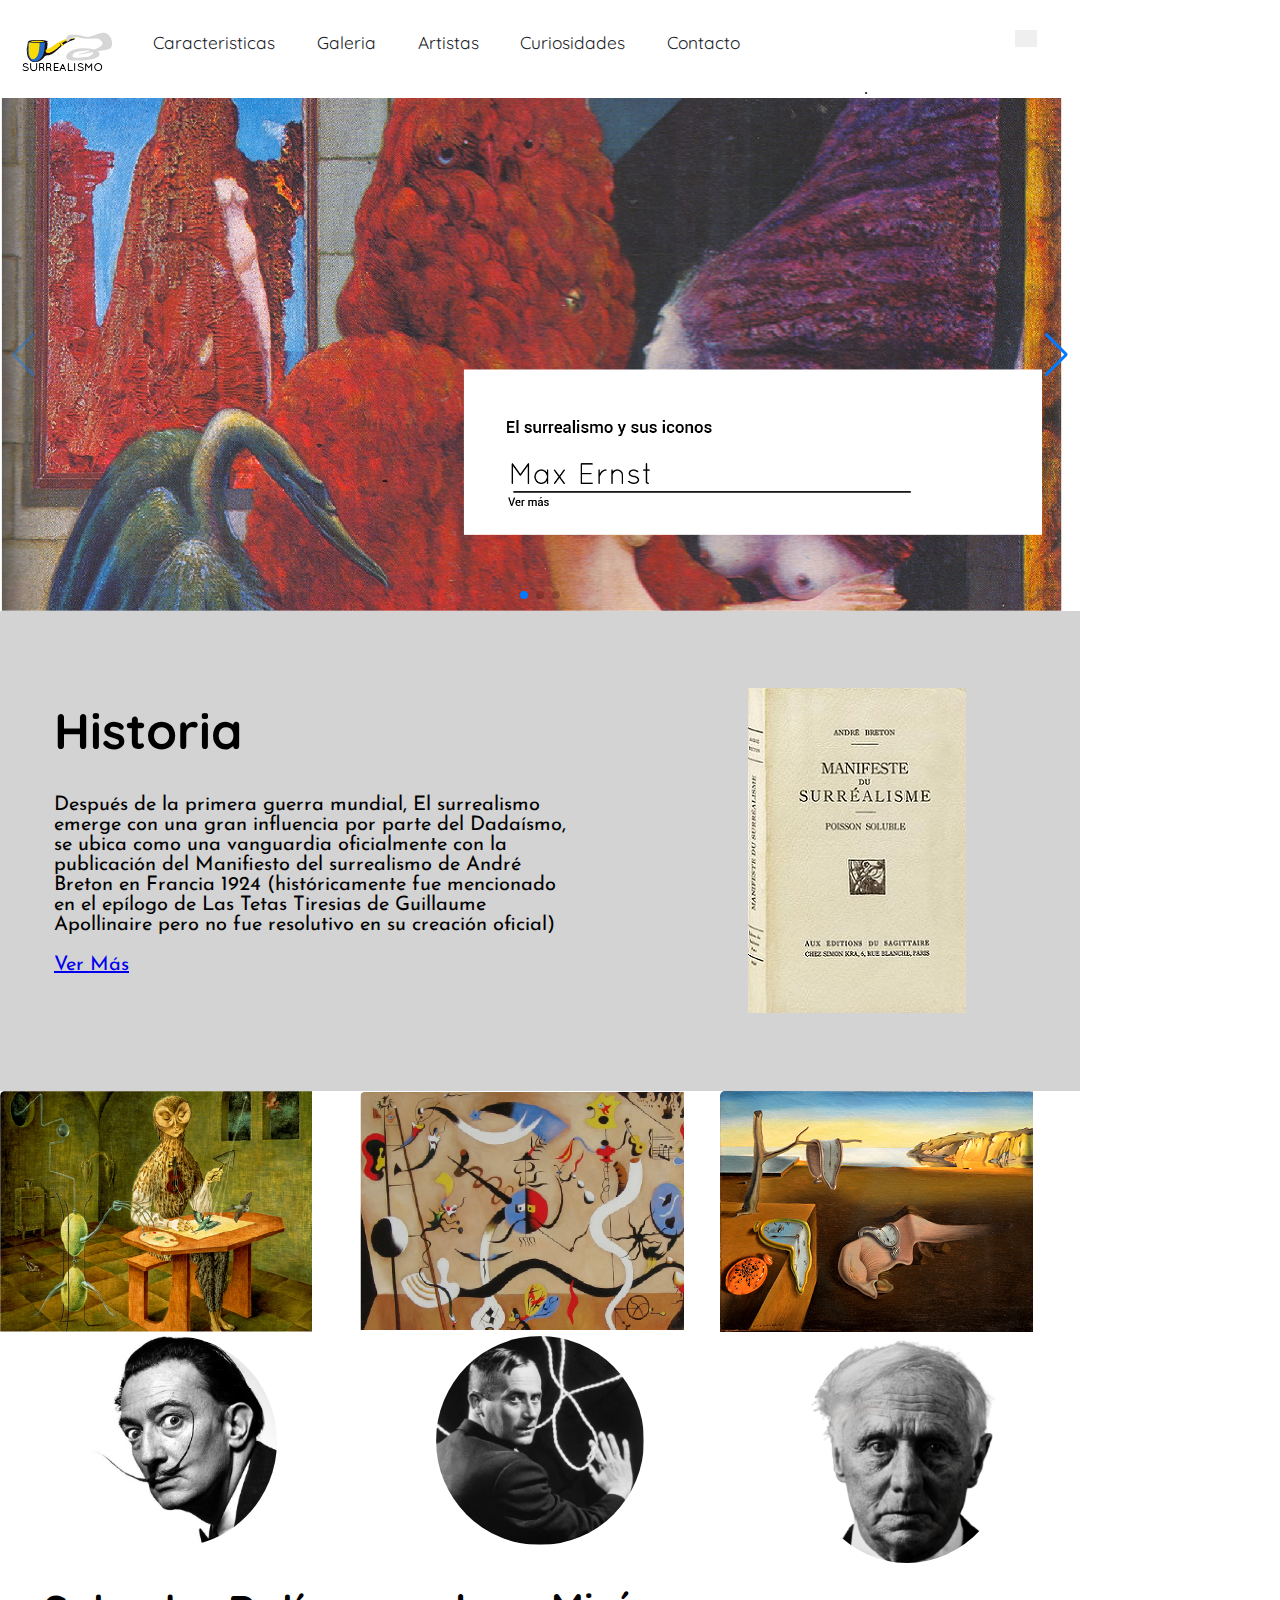
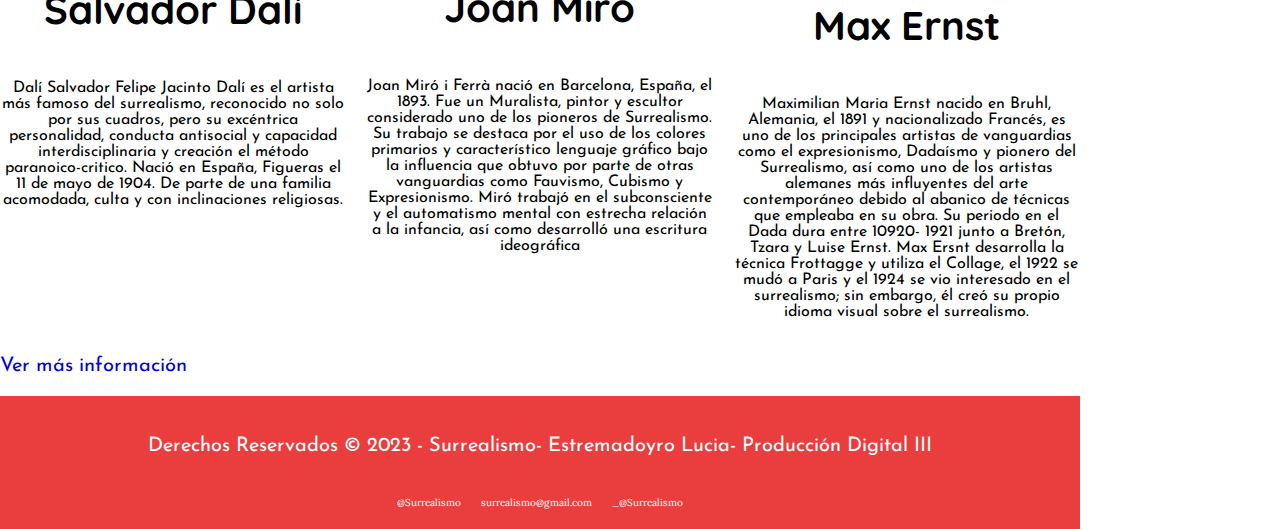
<file: index.html>
<!DOCTYPE html>
<html>
<head>
	<meta charset="utf-8">
	<meta name="viewport" content="width=device-width, initial-scale=1">
	<link rel="stylesheet" type="text/css" href="style.css">
	<title>Surrealismo</title>
	<link rel="stylesheet" href="https://cdn.jsdelivr.net/npm/swiper@9/swiper-bundle.min.css" />
</head>
<body>
	<header>
		<nav class="menuCSS3">
			<ul>
				<li>
					<div id="logo">
						<a href="index.html"><img src="img/logo.png" class="logo"></a>
					</div>
				</li>
				<li><a href="historia.html">Caracteristicas</a>
					<ul><label>
						<li><a href="caracteristicas.html">Historia</a></li></label>
						<li><a href="filosofia.html">Filosofía</a></li>
						
								<li><a href="tecnicas.html">Técnicas</a></li>
								<li><a href="disciplinas.html">Disciplinas</a></li>

						</li>
					</ul>
				</li>
				<li><a href="galeria.html">Galeria</a></li>
				<li><a href="artistas.html">Artistas</a>
					<ul>
						<li><a href="ernst.html">Max Ernst</a></li>
						<li><a href="dali.html">Salvador Dalí</a></li>
						<li><a href="magritte.html">René Magritte</a></li>
						<li><a href="miro.html">Joan Miró</a></li>
						<li><a href="chagall.html">Marc Chagall</a></li>
						<li><a href="ray.html">Man Ray</a></li>
					</ul>
				</li>
				<li><a href="curiosidades.html">Curiosidades</a> </li>
				<li><a href="#">Contacto</a>
				</li>
			</ul>
		</nav>
		<div class="container">
		   	<form class="serachbox">
		        <input type="search" class="searchbox-input">
		        <input type="submit" name="enviar" value="" class="searchbox-submit">
		    </form>
		</div>
	</header>
	.
	<section>
	  <!-- Swiper -->
  <div class="swiper mySwiper">
    <div class="swiper-wrapper">
      <div class="swiper-slide">
      	<img src="img/fondouno.png"></a>
      	</div>
      <div class="swiper-slide"><a href="#"><img src="img/fondotres.png">
      </a></div>
      <div class="swiper-slide"><a href="#"><img src="img/fondodos.png"></a></div>
    </div>
    <div class="swiper-button-next"></div>
    <div class="swiper-button-prev"></div>
    <div class="swiper-pagination"></div>
  </div>

  <!-- Swiper JS -->
  <script src="https://cdn.jsdelivr.net/npm/swiper@9/swiper-bundle.min.js"></script>

  <!-- Initialize Swiper -->
  <script>
    var swiper = new Swiper(".mySwiper", {
      spaceBetween: 5000,
      centeredSlides: true,
      autoplay: {
        delay: 2500,
        disableOnInteraction: false,
      },
      pagination: {
        el: ".swiper-pagination",
        clickable: true,
      },
      navigation: {
        nextEl: ".swiper-button-next",
        prevEl: ".swiper-button-prev",
      },
    });
  </script>
</section>
<article class="inicio">
	<div class="historia">
			<h1>Historia</h1>
			<p>Después de la primera guerra mundial, El surrealismo emerge con una gran
			influencia por parte del Dadaísmo, se ubica como una vanguardia
			oficialmente con la publicación del Manifiesto del surrealismo de André
			Breton en Francia 1924 (históricamente fue mencionado en el epílogo de Las
			Tetas Tiresias de Guillaume Apollinaire pero no fue resolutivo en su creación
			oficial)</p><a href="historia.html"><p>Ver Más</p></a></div>
		<img class="imghistoria" src="img/manif.jpg">
</article>


	<section>
		 <div class="grid-container-incio">
    <div class="image-container-inicio">
      <img src="img/cuadrouno.png" alt="Imagen 1">
      <div class="image-overlay">
      	<a href="galeria.html"><p>Ver galería</p></a>
      </div>
    </div>
    <div class="image-container-inicio">
      <img src="img/cuadrodos.png" alt="Imagen 2">
      <div class="image-overlay">
      <a href="galeria.html"><p>Ver galería</p></a>
      </div>
    </div>
    <div class="image-container-inicio">
      <img src="img/persistenciadali.jpg" alt="Imagen 3">
      <div class="image-overlay">
      	<a href="galeria.html"><p>Ver galería</p></a>
      </div>
    </div>
  </div>
	</section>
	
	<section>
		 <div class="grid-container">
    <div class="profile">
      <img src="img/daliuno.png" alt="imagen 1">
      <h2>Salvador Dalí</h2>
      <p>
					Dalí Salvador Felipe Jacinto Dalí es el artista más famoso del surrealismo, reconocido no solo por sus cuadros, pero su excéntrica personalidad, conducta antisocial y capacidad interdisciplinaria y creación el método paranoico-critico. Nació en España, Figueras el 11 de mayo de 1904. De parte de una familia acomodada, culta y con inclinaciones religiosas.</p>
    </div>
    <div class="profile">
      <img src="img/mirouno.png" alt="imagen 2">
      <h2>Joan Miró</h2>
      <p>
					Joan Miró i Ferrà nació en Barcelona, España, el 1893. Fue un Muralista, pintor y escultor considerado uno de los pioneros de Surrealismo. Su trabajo se destaca por el uso de los colores primarios y característico lenguaje gráfico bajo la influencia que obtuvo por parte de otras vanguardias como Fauvismo, Cubismo y Expresionismo. Miró trabajó en el subconsciente y el automatismo mental con estrecha relación a la infancia, así como desarrolló una escritura ideográfica</p>
    </div>
    <div class="profile">
      		<img src="img/ernst.png" alt="imagen 3">
     		 <h2>Max Ernst</h2>
     		 <p>Maximilian Maria Ernst nacido en Bruhl, Alemania, el 1891 y nacionalizado Francés, es uno de los principales artistas de vanguardias como el expresionismo, Dadaísmo y pionero del Surrealismo, así como uno de los artistas alemanes más influyentes del arte contemporáneo debido al abanico de técnicas que empleaba en su obra.
     		 Su periodo en el Dada dura entre 10920- 1921 junto a Bretón, Tzara y Luise Ernst.
     		 	Max Ersnt desarrolla la técnica Frottagge y utiliza el Collage, el 1922 se mudó a Paris y el 1924 se vio interesado en el surrealismo; sin embargo, él creó su propio idioma visual sobre el surrealismo.
					</p>
    </div>
  </div>
  <p><a href="artistas.html">Ver más información</a></p>
	</section>
 <footer class="footer">
    <div class="copyright">
      <p>Derechos Reservados &copy; 2023 - Surrealismo- Estremadoyro Lucia- Producción Digital III</p>
    </div>
    <div class="social-icono">
      <a href="#">@Surrealismo</a>
      <a href="#">surrealismo@gmail.com</a>
      <a href="#">_@Surrealismo</a>
    </div>
  </footer>
</body>
</html>
</file>
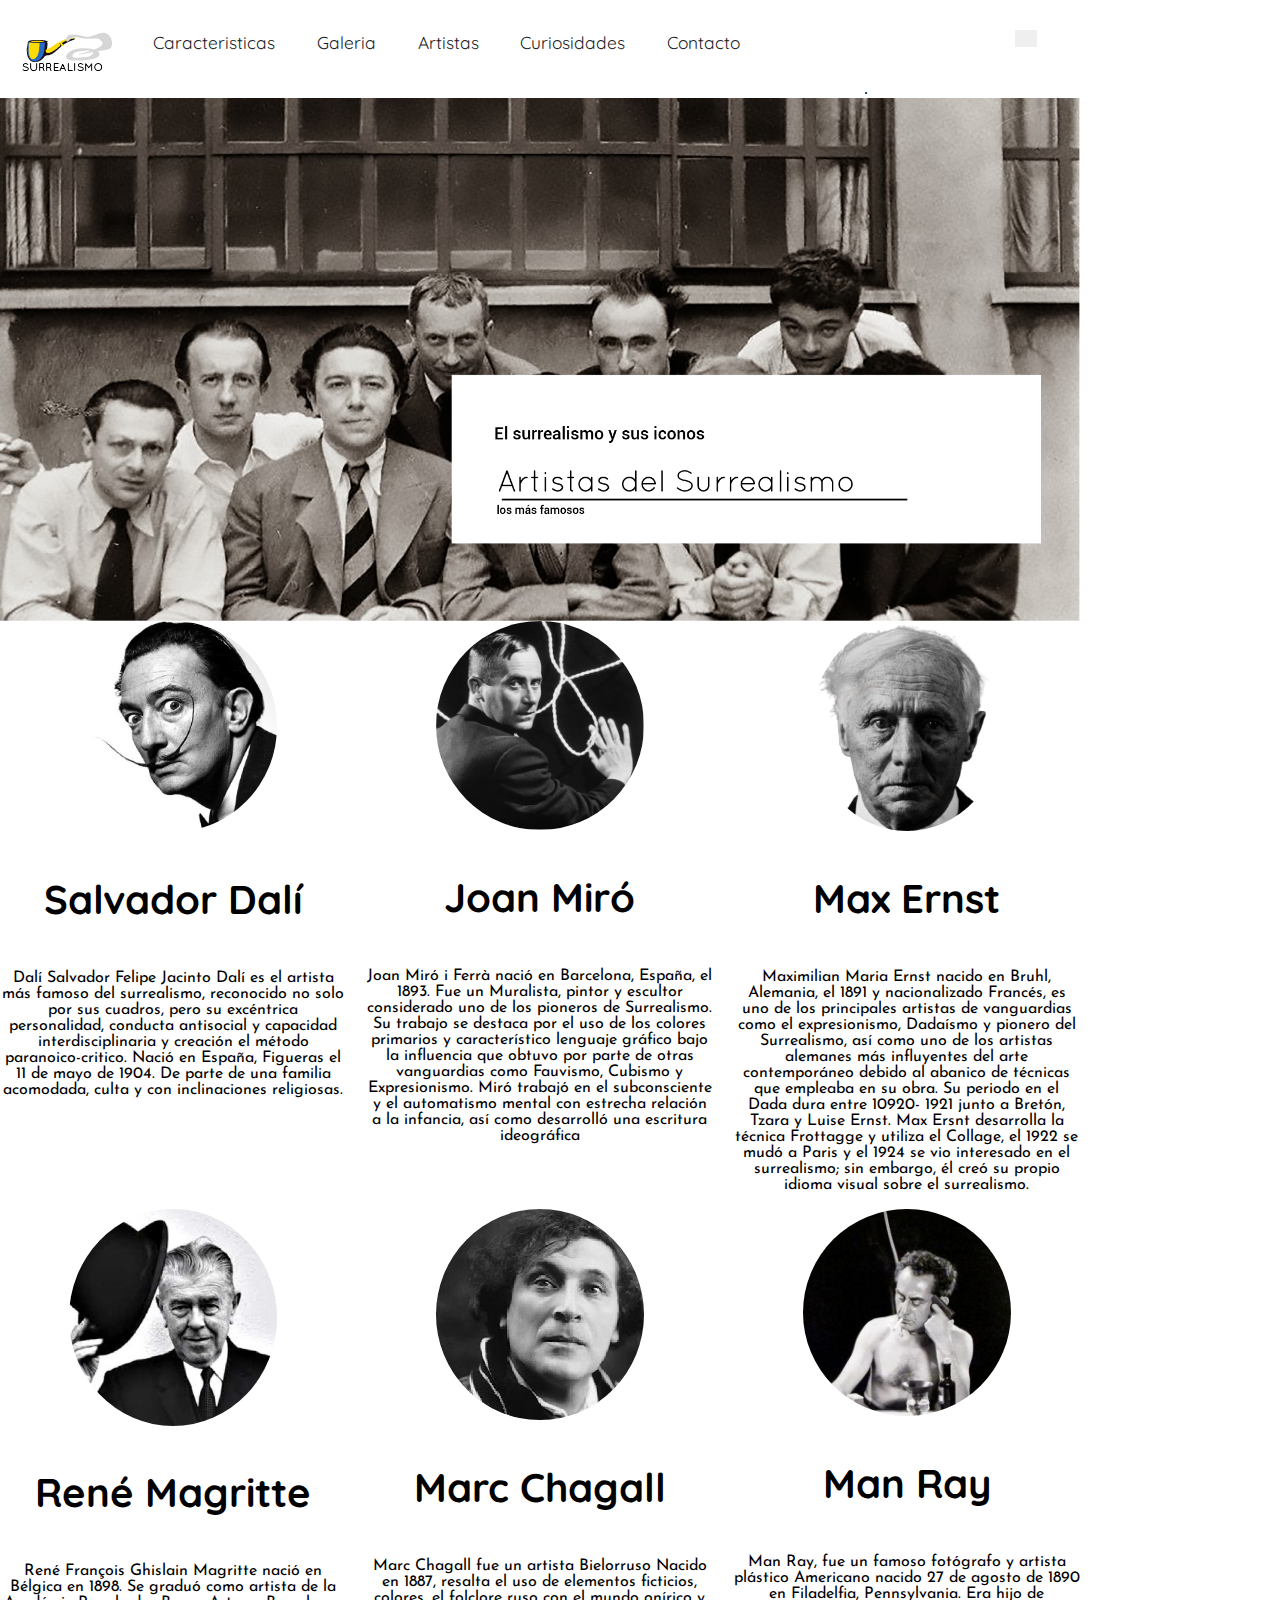
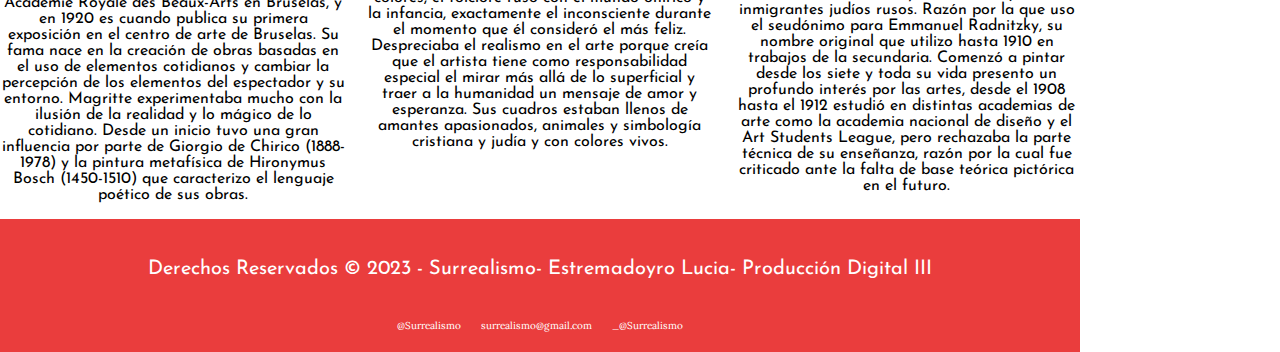
<file: artistas.html>
<!DOCTYPE html>
<html>
<head>
	<meta charset="utf-8">
	<meta name="viewport" content="width=device-width, initial-scale=1">
	<link rel="stylesheet" type="text/css" href="style.css">
	<title>Surrealismo</title>
	<link rel="stylesheet" href="https://cdn.jsdelivr.net/npm/swiper@9/swiper-bundle.min.css" />
</head>
<body>
	<header>
		<nav class="menuCSS3">
			<ul>
				<li>
					<div id="logo">
						<a href="index.html"><img src="img/logo.png" class="logo"></a>
					</div>
				</li>
				<li><a href="historia.html">Caracteristicas</a>
					<ul><label>
						<li><a href="caracteristicas.html">Historia</a></li></label>
						<li><a href="filosofia.html">Filosofía</a></li>
						
								<li><a href="tecnicas.html">Técnicas</a></li>
								<li><a href="disciplinas.html">Disciplinas</a></li>

							
						</li>
					</ul>
				</li>
				<li><a href="galeria.html">Galeria</a></li>
				<li><a href="artistas.html">Artistas</a>
					<ul>
						<li><a href="ernst.html">Max Ernst</a></li>
						<li><a href="dali.html">Salvador Dalí</a></li>
						<li><a href="magritte.html">René Magritte</a></li>
						<li><a href="miro.html">Joan Miró</a></li>
						<li><a href="chagall.html">Marc Chagall</a></li>
						<li><a href="ray.html">Man Ray</a></li>
					</ul>
				</li>
				<li><a href="curiosidades.html">Curiosidades</a> </li>
				<li><a href="#">Contacto</a>
				</li>
			</ul>
		</nav>
		<div class="container">
		   	<form class="serachbox">
		        <input type="search" class="searchbox-input">
		        <input type="submit" name="enviar" value="" class="searchbox-submit">
		    </form>
		</div>
	</header>
	.
	<section>
	  <!-- Swiper -->
  <div class="swiper mySwiper">
    <div class="swiper-wrapper">
      <div class="swiper-slide">
      	<img src="img/fondocuatro.png"></a>
      	</div>
  </div>

  <!-- Swiper JS -->
  <script src="https://cdn.jsdelivr.net/npm/swiper@9/swiper-bundle.min.js"></script>

  <!-- Initialize Swiper -->
  <script>
    var swiper = new Swiper(".mySwiper", {
      spaceBetween: 5000,
      centeredSlides: true,
      autoplay: {
        delay: 2500,
        disableOnInteraction: false,
      },
      pagination: {
        el: ".swiper-pagination",
        clickable: true,
      },
      navigation: {
        nextEl: ".swiper-button-next",
        prevEl: ".swiper-button-prev",
      },
    });
  </script>
</section>

	<section>
		 <div class="grid-container">
    <div class="profile">
      <a href="dali.html"><img src="img/daliuno.png" alt="imagen 1"></a>
      <h2>Salvador Dalí</h2>
      <p>
					Dalí Salvador Felipe Jacinto Dalí es el artista más famoso del surrealismo, reconocido no solo por sus cuadros, pero su excéntrica personalidad, conducta antisocial y capacidad interdisciplinaria y creación el método paranoico-critico. Nació en España, Figueras el 11 de mayo de 1904. De parte de una familia acomodada, culta y con inclinaciones religiosas.</p>
    </div>
    <div class="profile">
      <a href="miro.html"><img src="img/mirouno.png" alt="imagen 2"></a>
      <h2>Joan Miró</h2>
      <p>
					Joan Miró i Ferrà nació en Barcelona, España, el 1893. Fue un Muralista, pintor y escultor considerado uno de los pioneros de Surrealismo. Su trabajo se destaca por el uso de los colores primarios y característico lenguaje gráfico bajo la influencia que obtuvo por parte de otras vanguardias como Fauvismo, Cubismo y Expresionismo. Miró trabajó en el subconsciente y el automatismo mental con estrecha relación a la infancia, así como desarrolló una escritura ideográfica</p>
    </div>
    <div class="profile">
      	<a href="ernst.html"><img src="img/ernst.png" alt="imagen 3"></a>
     		 <h2>Max Ernst</h2>
     		 <p>Maximilian Maria Ernst nacido en Bruhl, Alemania, el 1891 y nacionalizado Francés, es uno de los principales artistas de vanguardias como el expresionismo, Dadaísmo y pionero del Surrealismo, así como uno de los artistas alemanes más influyentes del arte contemporáneo debido al abanico de técnicas que empleaba en su obra.
     		 Su periodo en el Dada dura entre 10920- 1921 junto a Bretón, Tzara y Luise Ernst.
     		 	Max Ersnt desarrolla la técnica Frottagge y utiliza el Collage, el 1922 se mudó a Paris y el 1924 se vio interesado en el surrealismo; sin embargo, él creó su propio idioma visual sobre el surrealismo.
					</p>
    </div>
  </div>
   <div class="grid-container">
    <div class="profile">
      <a href="magritte.html"><img src="img/magritteuno.png" alt="imagen 1"></a>
      <h2>René Magritte</h2>
      <p>
					René François Ghislain Magritte nació en
Bélgica en 1898. Se graduó como artista
de la Académie Royale des Beaux-Arts en
Bruselas, y en 1920 es cuando publica su
primera exposición en el centro de arte
de Bruselas. Su fama nace en la creación
de obras basadas en el uso de elementos
cotidianos y cambiar la percepción de los
elementos del espectador y su entorno.
Magritte experimentaba mucho con la
ilusión de la realidad y lo mágico de lo
cotidiano. Desde un inicio tuvo una gran
influencia por parte de Giorgio de Chirico
(1888-1978) y la pintura metafísica de
Hironymus Bosch (1450-1510) que
caracterizo el lenguaje poético de sus
obras.</p>
    </div>
    <div class="profile">
      <a href="chagall.html"><img src="img/chagall.jpg" alt="imagen 1"></a>
      <h2>Marc Chagall</h2>
      <p>
				Marc Chagall fue un artista Bielorruso Nacido en 1887, resalta el uso de elementos ficticios, colores, el folclore ruso con el mundo onírico y
la infancia, exactamente el inconsciente
durante el momento que él consideró el más
feliz.
Despreciaba el realismo en el arte porque creía
que el artista tiene como responsabilidad
especial el mirar más allá de lo superficial y
traer a la humanidad un mensaje de amor y
esperanza. Sus cuadros estaban llenos de
amantes apasionados, animales y simbología
cristiana y judía y con colores vivos.</p>
    </div>
    <div class="profile">
      <a href="ray.html"><img src="img/ray.jpeg" alt="imagen 1"></a>
      <h2>Man Ray</h2>
      <p>
					Man Ray, fue un famoso fotógrafo y artista plástico Americano nacido 27
de agosto de 1890 en Filadelfia, Pennsylvania. Era hijo de inmigrantes
judíos rusos. Razón por la que uso el seudónimo para Emmanuel
Radnitzky, su nombre original que utilizo hasta 1910 en trabajos de la
secundaria.
Comenzó a pintar desde los siete y toda su vida presento un profundo
interés por las artes, desde el 1908 hasta el 1912 estudió en distintas
academias de arte como la academia nacional de diseño y el Art Students
League, pero rechazaba la parte técnica de su enseñanza, razón por la
cual fue criticado ante la falta de base teórica pictórica en el futuro.</p>
    </div>
  </div>

	</section>
 <footer class="footer">
    <div class="copyright">
      <p>Derechos Reservados &copy; 2023 - Surrealismo- Estremadoyro Lucia- Producción Digital III</p>
    </div>
    <div class="social-icono">
      <a href="#">@Surrealismo</a>
      <a href="#">surrealismo@gmail.com</a>
      <a href="#">_@Surrealismo</a>
    </div>
  </footer>
</body>
</html>
</file>
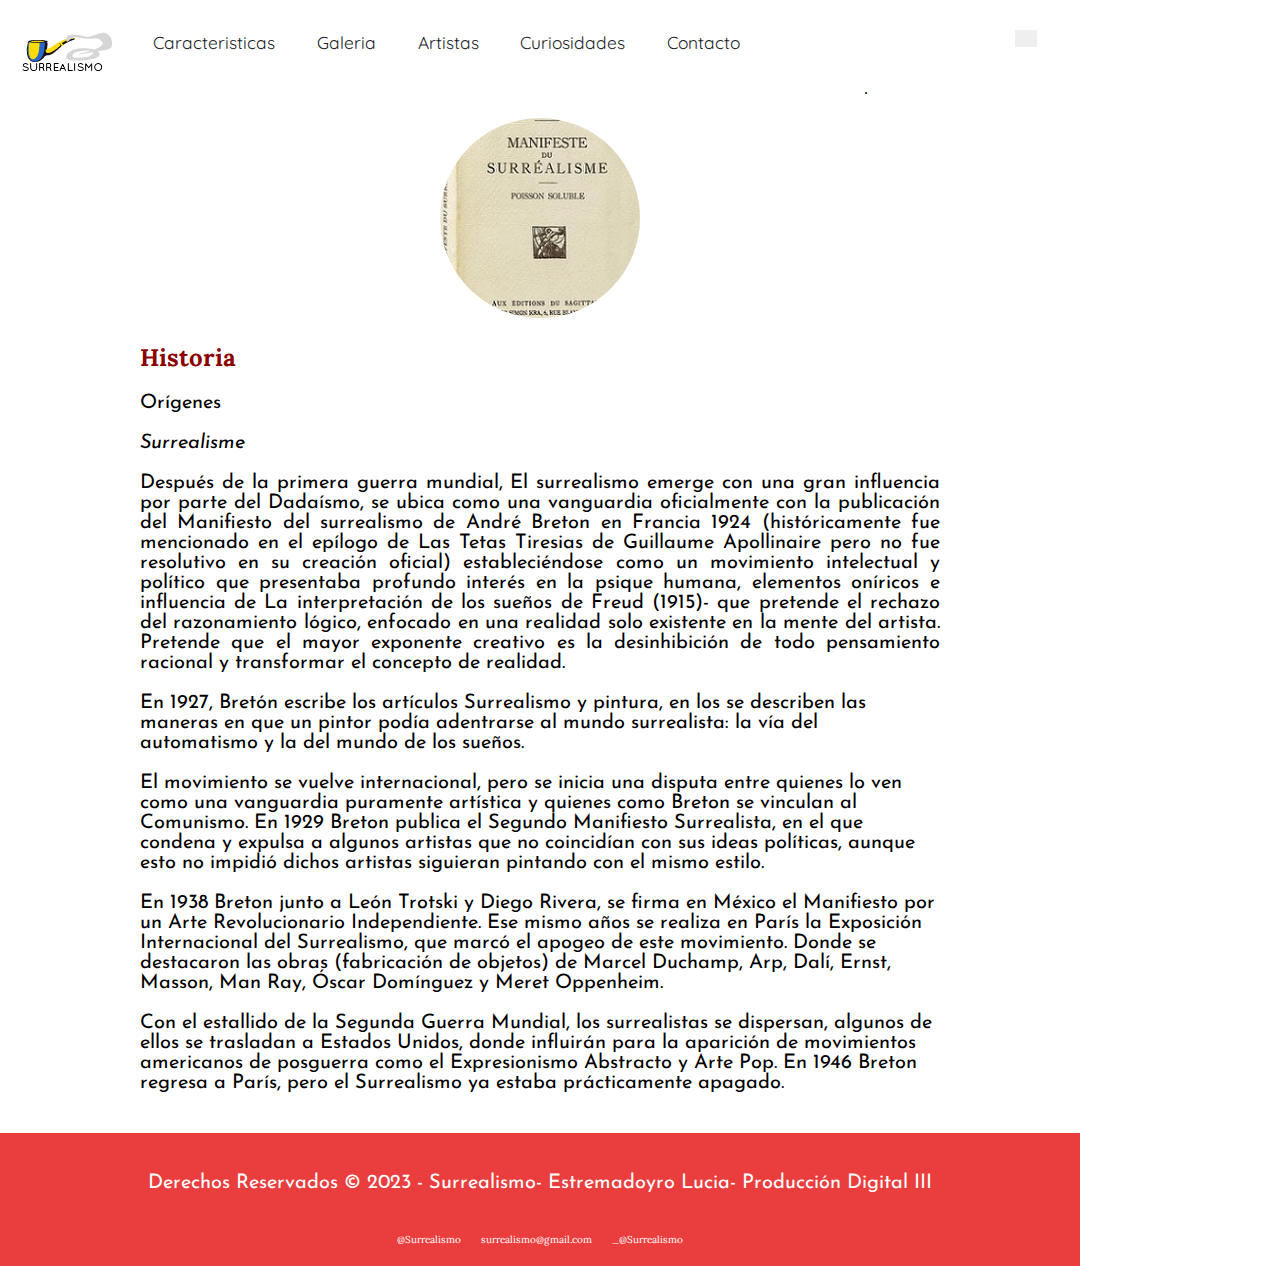
<file: caracteristicas.html>
<!DOCTYPE html>
<html>
<head>
	<meta charset="utf-8">
	<meta name="viewport" content="width=device-width, initial-scale=1">
	<link rel="stylesheet" type="text/css" href="style.css">
	<title>Surrealismo</title>
	<link rel="stylesheet" href="https://cdn.jsdelivr.net/npm/swiper@9/swiper-bundle.min.css" />
</head>
<body>
	<header>
		<nav class="menuCSS3">
			<ul>
				<li>
					<div id="logo">
						<a href="index.html"><img src="img/logo.png" class="logo"></a>
					</div>
				</li>
				<li><a href="historia.html">Caracteristicas</a>
					<ul><label>
						<li><a href="caracteristicas.html">Historia</a></li></label>
						<li><a href="filosofia.html">Filosofía</a></li>
						
								<li><a href="tecnicas.html">Técnicas</a></li>
								<li><a href="disciplinas.html">Disciplinas</a></li>
						</li>
					</ul>
				</li>
				<li><a href="galeria.html">Galeria</a></li>
				<li><a href="artistas.html">Artistas</a>
					<ul>
						<li><a href="ernst.html">Max Ernst</a></li>
						<li><a href="dali.html">Salvador Dalí</a></li>
						<li><a href="magritte.html">René Magritte</a></li>
						<li><a href="miro.html">Joan Miró</a></li>
						<li><a href="chagall.html">Marc Chagall</a></li>
						<li><a href="ray.html">Man Ray</a></li>
					</ul>
				</li>
				<li><a href="curiosidades.html">Curiosidades</a> </li>
				<li><a href="#">Contacto</a>
				</li>
			</ul>
		</nav>
		<div class="container">
		   	<form class="serachbox">
		        <input type="search" class="searchbox-input">
		        <input type="submit" name="enviar" value="" class="searchbox-submit">
		    </form>
		</div>
	</header>
	.

<section>
	 <div class="container-personaje">
    <div class="personaje">
      <img class="personaje-imagen" src="img/manif.jpg" alt="personaje-img">
    </div>

    <div class="bio">
      <h2 class="seccion-titulo">Historia</h2>
<p>Orígenes</p>
      	<p><i>Surrealisme</i></p>
        <p>Después de la primera guerra mundial, El surrealismo emerge con una gran
influencia por parte del Dadaísmo, se ubica como una vanguardia
oficialmente con la publicación del Manifiesto del surrealismo de André
Breton en Francia 1924 (históricamente fue mencionado en el epílogo de Las
Tetas Tiresias de Guillaume Apollinaire pero no fue resolutivo en su creación
oficial) estableciéndose como un movimiento intelectual y político que
presentaba profundo interés en la psique humana, elementos oníricos e
influencia de La interpretación de los sueños de Freud (1915)- que pretende
el rechazo del razonamiento lógico, enfocado en una realidad solo existente
en la mente del artista. Pretende que el mayor exponente creativo es la
desinhibición de todo pensamiento racional y transformar el concepto de
realidad.</p>
    </div>

    <div class="grid-container-personaje">
      <div class="grid-item">
        <p>En 1927, Bretón escribe los artículos Surrealismo y pintura, en los se describen las maneras en que un pintor podía adentrarse al mundo surrealista: la vía del automatismo y la del mundo de los sueños.

<p>El movimiento se vuelve internacional, pero se inicia una disputa entre quienes lo ven como una vanguardia puramente artística y quienes como Breton se vinculan al Comunismo. En 1929 Breton publica el Segundo Manifiesto Surrealista, en el que condena y expulsa a algunos artistas que no coincidían con sus ideas políticas, aunque esto no impidió dichos artistas siguieran pintando con el mismo estilo.</p>

<p>En 1938 Breton junto a León Trotski y Diego Rivera, se firma en México el Manifiesto por un Arte Revolucionario Independiente. Ese mismo años se realiza en París la Exposición Internacional del Surrealismo, que marcó el apogeo de este movimiento. Donde se destacaron las obras (fabricación de objetos) de Marcel Duchamp, Arp, Dalí, Ernst, Masson, Man Ray, Óscar Domínguez y Meret Oppenheim.</p>

<p>Con el estallido de la Segunda Guerra Mundial, los surrealistas se dispersan, algunos de ellos se trasladan a Estados Unidos, donde influirán para la aparición de movimientos americanos de posguerra como el Expresionismo Abstracto y Arte Pop. En 1946 Breton regresa a París, pero el Surrealismo ya estaba prácticamente apagado.</p>
      </div>
    </div>
  </div>
</section>
 <footer class="footer">
    <div class="copyright">
      <p>Derechos Reservados &copy; 2023 - Surrealismo- Estremadoyro Lucia- Producción Digital III</p>
    </div>
    <div class="social-icono">
      <a href="#">@Surrealismo</a>
      <a href="#">surrealismo@gmail.com</a>
      <a href="#">_@Surrealismo</a>
    </div>
  </footer>
</body>
</html>
</file>
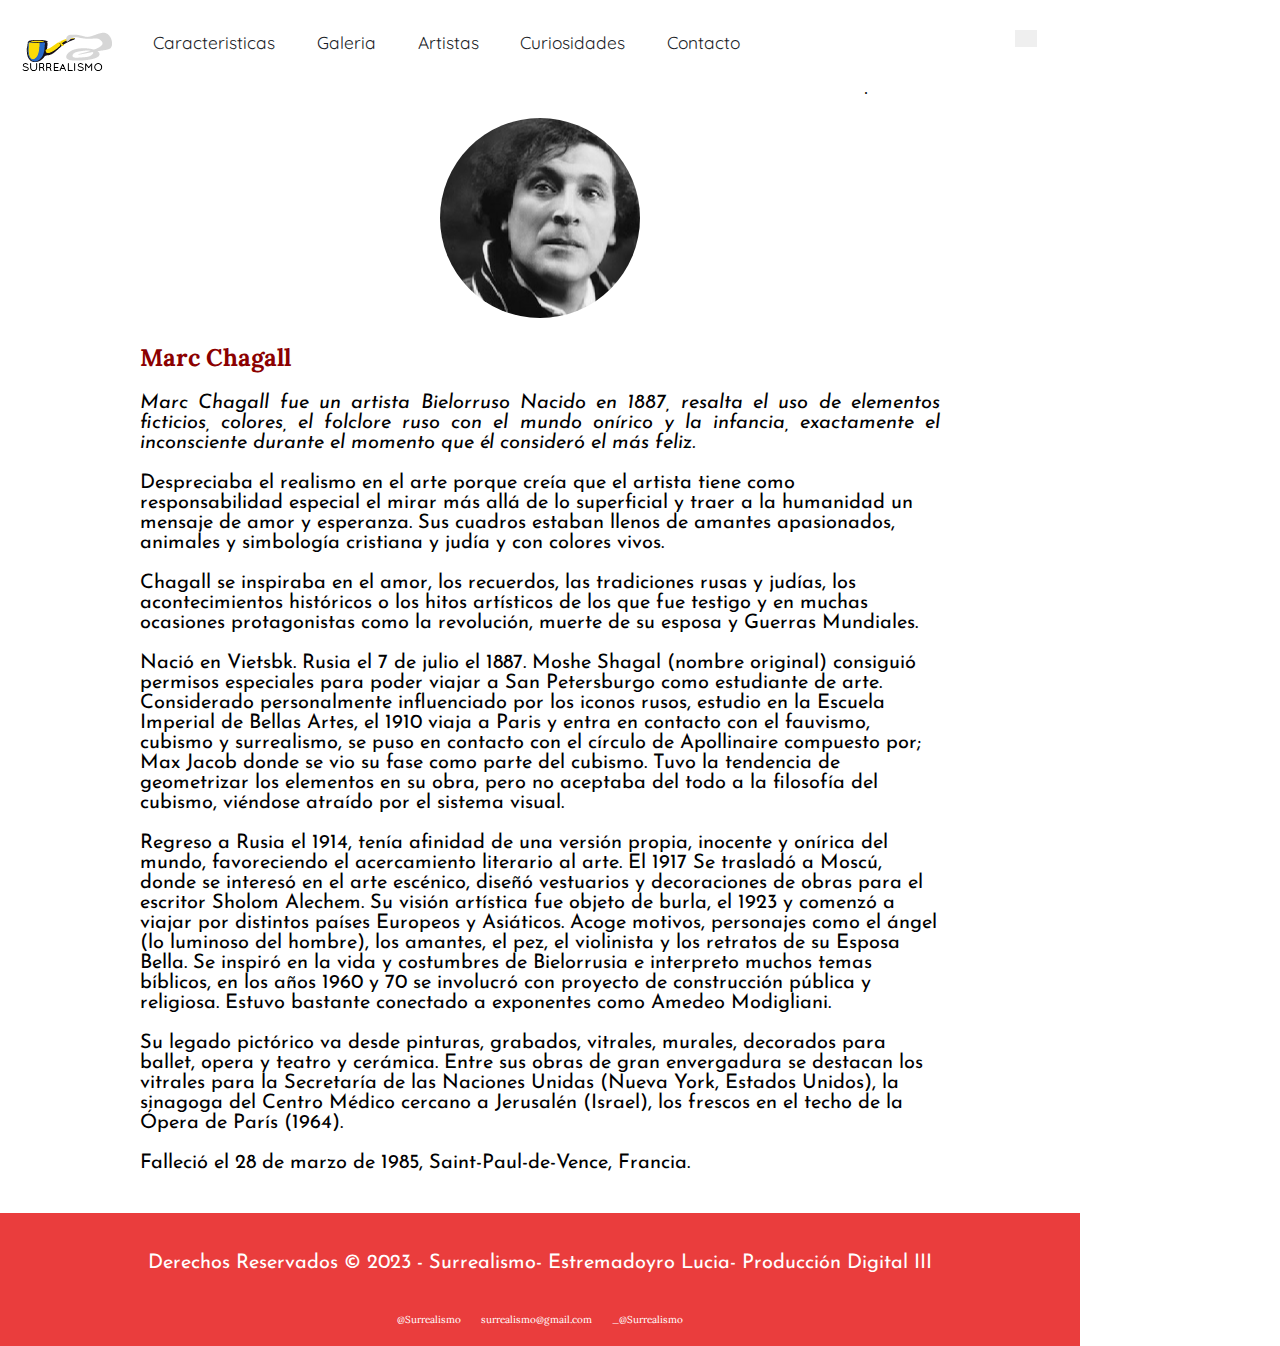
<file: chagall.html>
<!DOCTYPE html>
<html>
<head>
	<meta charset="utf-8">
	<meta name="viewport" content="width=device-width, initial-scale=1">
	<link rel="stylesheet" type="text/css" href="style.css">
	<title>Surrealismo</title>
	<link rel="stylesheet" href="https://cdn.jsdelivr.net/npm/swiper@9/swiper-bundle.min.css" />
</head>
<body>
	<header>
		<nav class="menuCSS3">
			<ul>
				<li>
					<div id="logo">
						<a href="index.html"><img src="img/logo.png" class="logo"></a>
					</div>
				</li>
				<li><a href="historia.html">Caracteristicas</a>
					<ul><label>
						<li><a href="caracteristicas.html">Historia</a></li></label>
						<li><a href="filosofia.html">Filosofía</a></li>
						
								<li><a href="tecnicas.html">Técnicas</a></li>
								<li><a href="disciplinas.html">Disciplinas</a></li>
						</li>
					</ul>
				</li>
				<li><a href="galeria.html">Galeria</a></li>
				<li><a href="artistas.html">Artistas</a>
					<ul>
						<li><a href="ernst.html">Max Ernst</a></li>
						<li><a href="dali.html">Salvador Dalí</a></li>
						<li><a href="magritte.html">René Magritte</a></li>
						<li><a href="miro.html">Joan Miró</a></li>
						<li><a href="chagall.html">Marc Chagall</a></li>
						<li><a href="ray.html">Man Ray</a></li>
					</ul>
				</li>
				<li><a href="curiosidades.html">Curiosidades</a> </li>
				<li><a href="#">Contacto</a>
				</li>
			</ul>
		</nav>
		<div class="container">
		   	<form class="serachbox">
		        <input type="search" class="searchbox-input">
		        <input type="submit" name="enviar" value="" class="searchbox-submit">
		    </form>
		</div>
	</header>
	.

<section>
	 <div class="container-personaje">
    <div class="personaje">
      <img class="personaje-imagen" src="img/chagall.jpg" alt="personaje-img">
    </div>

    <div class="bio">
      <h2 class="seccion-titulo">Marc Chagall</h2>
      <p><i> Marc Chagall fue un artista Bielorruso Nacido
en 1887, resalta el uso de elementos ficticios,
colores, el folclore ruso con el mundo onírico y
la infancia, exactamente el inconsciente
durante el momento que él consideró el más
feliz.</i></p>
    </div>

    <div class="grid-container-personaje">
      <div class="grid-item">
        <p>Despreciaba el realismo en el arte porque creía
que el artista tiene como responsabilidad
especial el mirar más allá de lo superficial y
traer a la humanidad un mensaje de amor y
esperanza. Sus cuadros estaban llenos de
amantes apasionados, animales y simbología
cristiana y judía y con colores vivos.</p>

<p>Chagall se inspiraba en el amor, los recuerdos,
las tradiciones rusas y judías, los
acontecimientos históricos o los hitos
artísticos de los que fue testigo y en muchas
ocasiones protagonistas como la revolución,
muerte de su esposa y Guerras Mundiales.</p>
<p>Nació en Vietsbk. Rusia el 7 de julio el 1887. Moshe Shagal (nombre original)
consiguió permisos especiales para poder viajar a San Petersburgo como estudiante
de arte. Considerado personalmente influenciado por los iconos rusos, estudio en la
Escuela Imperial de Bellas Artes, el 1910 viaja a Paris y entra en contacto con el
fauvismo, cubismo y surrealismo, se puso en contacto con el círculo de Apollinaire
compuesto por; Max Jacob donde se vio su fase como parte del cubismo. Tuvo la
tendencia de geometrizar los elementos en su obra, pero no aceptaba del todo a la
filosofía del cubismo, viéndose atraído por el sistema visual.</p>
<p>Regreso a Rusia el 1914, tenía afinidad de una versión propia, inocente y onírica del
mundo, favoreciendo el acercamiento literario al arte. El 1917 Se trasladó a Moscú,
donde se interesó en el arte escénico, diseñó vestuarios y decoraciones de obras para
el escritor Sholom Alechem. Su visión artística fue objeto de burla, el 1923 y comenzó
a viajar por distintos países Europeos y Asiáticos. Acoge motivos, personajes como el
ángel (lo luminoso del hombre), los amantes, el pez, el violinista y los retratos de su
Esposa Bella. Se inspiró en la vida y costumbres de Bielorrusia e interpreto muchos
temas bíblicos, en los años 1960 y 70 se involucró con proyecto de construcción
pública y religiosa. Estuvo bastante conectado a exponentes como Amedeo
Modigliani.</p>
<p>Su legado pictórico va desde pinturas, grabados, vitrales, murales, decorados para
ballet, opera y teatro y cerámica. Entre sus obras de gran envergadura se destacan los
vitrales para la Secretaría de las Naciones Unidas (Nueva York, Estados Unidos), la
sinagoga del Centro Médico cercano a Jerusalén (Israel), los frescos en el techo de la
Ópera de París (1964).</p>
<p>Falleció el 28 de marzo de 1985, Saint-Paul-de-Vence, Francia.</p>
      </div>
    </div>
  </div>
</section>
 <footer class="footer">
    <div class="copyright">
      <p>Derechos Reservados &copy; 2023 - Surrealismo- Estremadoyro Lucia- Producción Digital III</p>
    </div>
    <div class="social-icono">
      <a href="#">@Surrealismo</a>
      <a href="#">surrealismo@gmail.com</a>
      <a href="#">_@Surrealismo</a>
    </div>
  </footer>
</body>
</html>
</file>
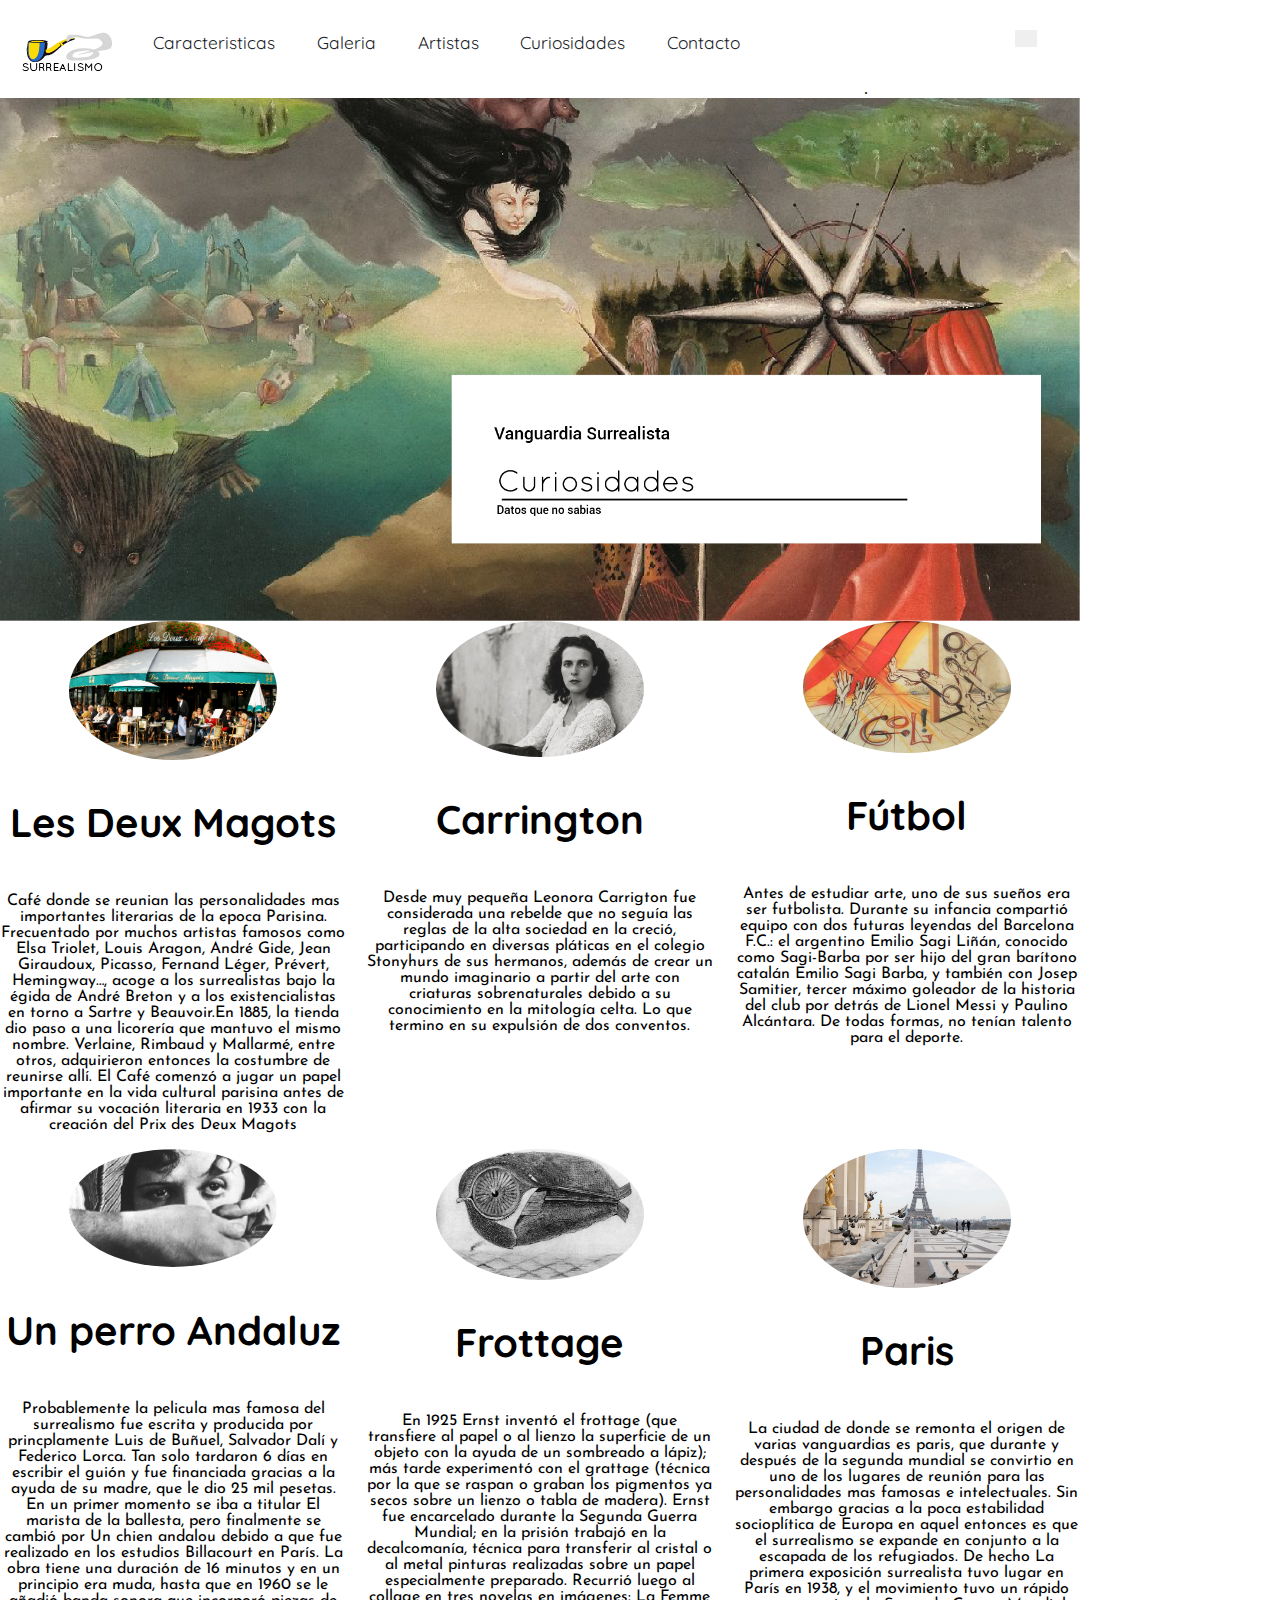
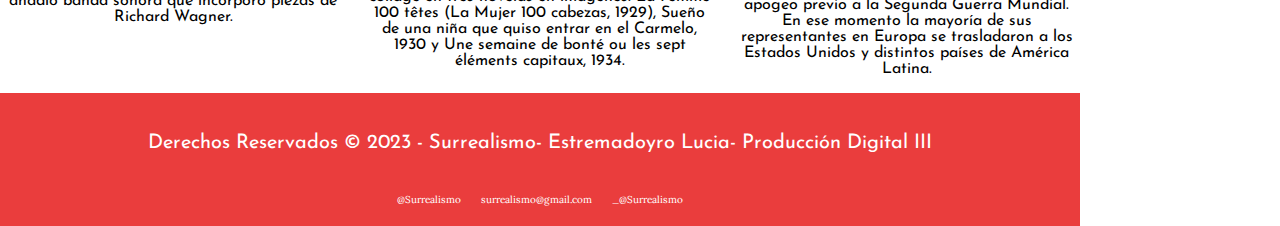
<file: curiosidades.html>
<!DOCTYPE html>
<html>
<head>
	<meta charset="utf-8">
	<meta name="viewport" content="width=device-width, initial-scale=1">
	<link rel="stylesheet" type="text/css" href="style.css">
	<title>Surrealismo</title>
	<link rel="stylesheet" href="https://cdn.jsdelivr.net/npm/swiper@9/swiper-bundle.min.css" />
</head>
<body>
	<header>
		<nav class="menuCSS3">
			<ul>
				<li>
					<div id="logo">
						<a href="index.html"><img src="img/logo.png" class="logo"></a>
					</div>
				</li>
				<li><a href="historia.html">Caracteristicas</a>
					<ul><label>
						<li><a href="caracteristicas.html">Historia</a></li></label>
						<li><a href="historia.html">Filosofía</a></li>
						
								<li><a href="tecnicas.html">Técnicas</a></li>
								<li><a href="disciplinas.html">Disciplinas</a></li>
						</li>
					</ul>
				</li>
				<li><a href="galeria.html">Galeria</a></li>
				<li><a href="artistas.html">Artistas</a>
					<ul>
						<li><a href="ernst.html">Max Ernst</a></li>
						<li><a href="dali.html">Salvador Dalí</a></li>
						<li><a href="magritte.html">René Magritte</a></li>
						<li><a href="miro.html">Joan Miró</a></li>
						<li><a href="chagall.html">Marc Chagall</a></li>
						<li><a href="ray.html">Man Ray</a></li>
					</ul>
				</li>
				<li><a href="curiosidades.html">Curiosidades</a> </li>
				<li><a href="#">Contacto</a>
				</li>
			</ul>
		</nav>
		<div class="container">
		   	<form class="serachbox">
		        <input type="search" class="searchbox-input">
		        <input type="submit" name="enviar" value="" class="searchbox-submit">
		    </form>
		</div>
	</header>
	.
	<section>
	  <!-- Swiper -->
  <div class="swiper mySwiper">
    <div class="swiper-wrapper">
      <div class="swiper-slide">
      	<img src="img/fondocinco.png"></a>
      	</div>     
  </div></div>

</section>
	
<section>
		 <div class="grid-container">
    <div class="curiosidades">
      <img src="img/lesdeux.jpg" alt="imagen 1">
      <h2>Les Deux Magots</h2>
      <p> Café donde se reunian las personalidades mas importantes literarias de la epoca Parisina.
					Frecuentado por muchos artistas famosos como Elsa Triolet, Louis Aragon, André Gide, Jean Giraudoux, Picasso, Fernand Léger, Prévert, Hemingway…, acoge a los surrealistas bajo la égida de André Breton y a los existencialistas en torno a Sartre y Beauvoir.En 1885, la tienda dio paso a una licorería que mantuvo el mismo nombre. Verlaine, Rimbaud y Mallarmé, entre otros, adquirieron entonces la costumbre de reunirse allí.

El Café comenzó a jugar un papel importante en la vida cultural parisina antes de afirmar su vocación literaria en 1933 con la creación del Prix des Deux Magots</p>
    </div>
    <div class="curiosidades">
      <img src="img/leo.jpg" alt="imagen 2">
      <h2>Carrington</h2>
      <p>
					Desde muy pequeña Leonora Carrigton fue considerada una rebelde que no seguía las reglas de la alta sociedad en la creció, participando en diversas pláticas en el colegio Stonyhurs de sus hermanos, además de crear un mundo imaginario a partir del arte con criaturas sobrenaturales debido a su conocimiento en la mitología celta. Lo que termino en su expulsión de dos conventos.
</p>
    </div>

    <div class="curiosidades">
      		<img src="img/dalifutbol.jpg" alt="imagen 3">
     		 <h2>Fútbol</h2>
     		 <p>Antes de estudiar arte, uno de sus sueños era ser futbolista. Durante su infancia compartió equipo con dos futuras leyendas del Barcelona F.C.: el argentino Emilio Sagi Liñán, conocido como Sagi-Barba por ser hijo del gran barítono catalán Emilio Sagi Barba, y también con Josep Samitier, tercer máximo goleador de la historia del club por detrás de Lionel Messi y Paulino Alcántara. De todas formas, no tenían talento para el deporte.


					</p>
    </div>
  </div>
<div class="grid-container">
    <div class="curiosidades">
      <img src="img/perro.jpg" alt="imagen 1">
      <h2>Un perro Andaluz</h2>
      <p> 
      Probablemente la pelicula mas famosa del surrealismo fue escrita y producida por princplamente Luis de Buñuel, Salvador Dalí y Federico Lorca. Tan solo tardaron 6 días en escribir el guión y fue financiada gracias a la ayuda de su madre, que le dio 25 mil pesetas. En un primer momento se iba a titular El marista de la ballesta, pero finalmente se cambió por Un chien andalou debido a que fue realizado en los estudios Billacourt en París. La obra tiene una duración de 16 minutos y en un principio era muda, hasta que en 1960 se le añadió banda sonora que incorporó piezas de Richard Wagner.</p>
    </div>
    <div class="curiosidades">
      <img src="img/frottageernst.jpg" alt="imagen 2">
      <h2>Frottage</h2>
      <p>
					En 1925 Ernst inventó el frottage (que transfiere al papel o al lienzo la superficie de un objeto con la ayuda de un sombreado a lápiz); más tarde experimentó con el grattage (técnica por la que se raspan o graban los pigmentos ya secos sobre un lienzo o tabla de madera). Ernst fue encarcelado durante la Segunda Guerra Mundial; en la prisión trabajó en la decalcomanía, técnica para transferir al cristal o al metal pinturas realizadas sobre un papel especialmente preparado. Recurrió luego al collage en tres novelas en imágenes: La Femme 100 têtes (La Mujer 100 cabezas, 1929), Sueño de una niña que quiso entrar en el Carmelo, 1930 y Une semaine de bonté ou les sept éléments capitaux, 1934.
</p>
    </div>
    
    <div class="curiosidades">
      		<img src="img/paris.jpg" alt="imagen 3">
     		 <h2>Paris</h2>
     		 <p>La ciudad de donde se remonta el origen de varias vanguardias es paris, que durante y después de la segunda mundial se convirtio en uno de los lugares de reunión para las personalidades mas famosas e intelectuales. Sin embargo gracias a la poca estabilidad socioplítica de Europa en aquel entonces es que el surrealismo se expande en conjunto a la escapada de los refugiados. De hecho La primera exposición surrealista tuvo lugar en París en 1938, y el movimiento tuvo un rápido apogeo previo a la Segunda Guerra Mundial. En ese momento la mayoría de sus representantes en Europa se trasladaron a los Estados Unidos y distintos países de América Latina.
					</p>
    </div>
  </div>

	</section>
 <footer class="footer">
    <div class="copyright">
      <p>Derechos Reservados &copy; 2023 - Surrealismo- Estremadoyro Lucia- Producción Digital III</p>
    </div>
    <div class="social-icono">
      <a href="#">@Surrealismo</a>
      <a href="#">surrealismo@gmail.com</a>
      <a href="#">_@Surrealismo</a>
    </div>
  </footer>
</body>
</html>
</file>
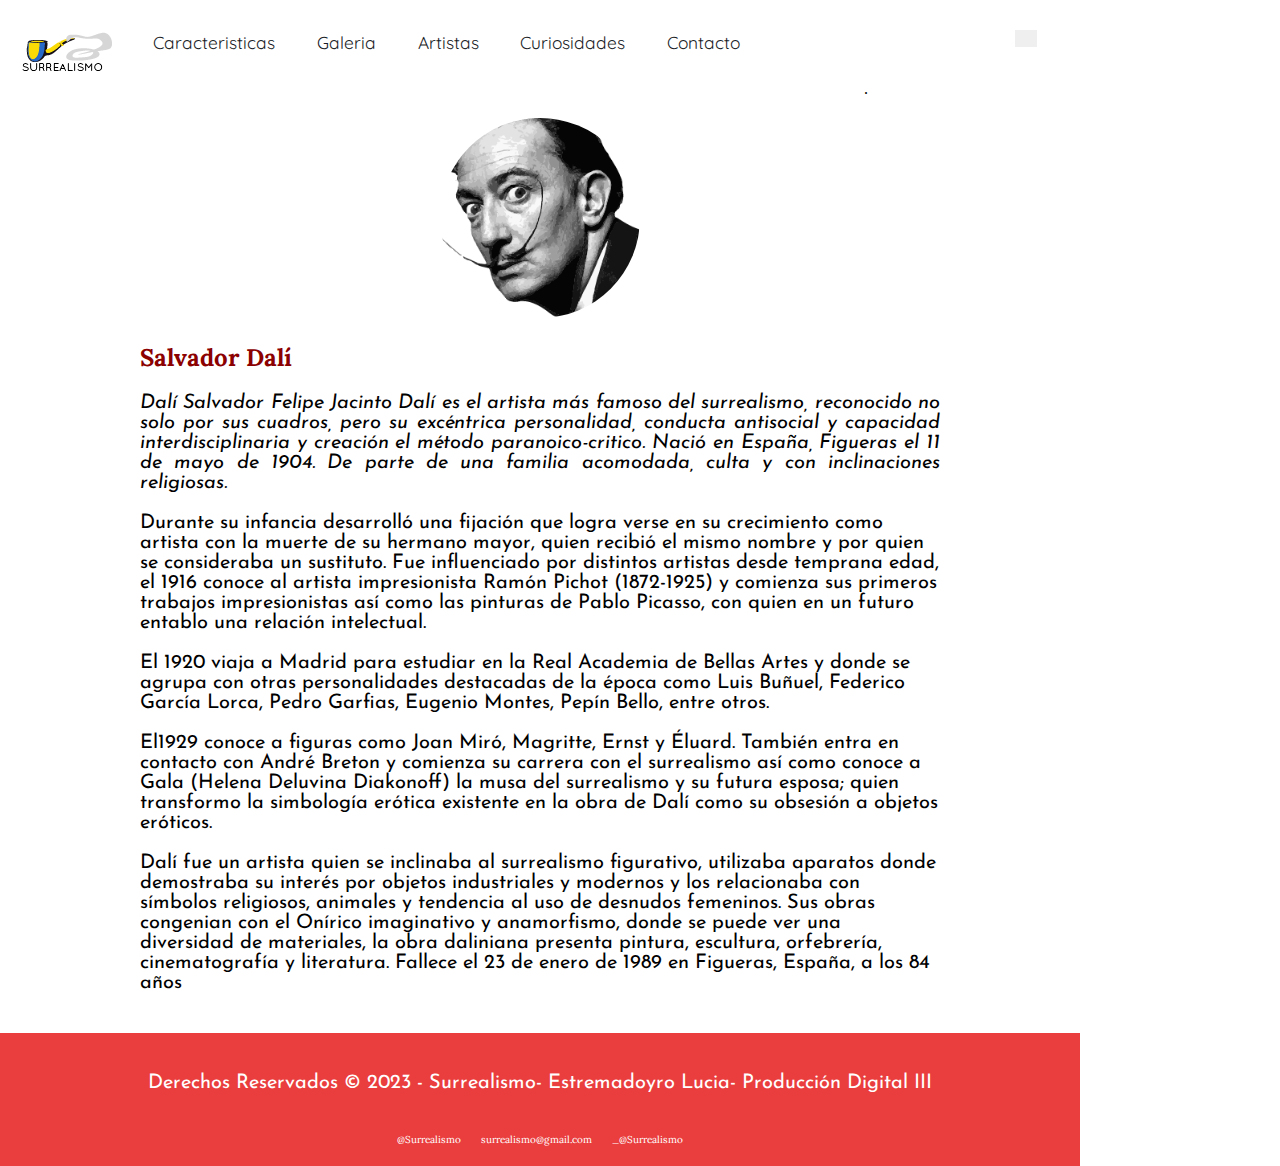
<file: dali.html>
<!DOCTYPE html>
<html>
<head>
	<meta charset="utf-8">
	<meta name="viewport" content="width=device-width, initial-scale=1">
	<link rel="stylesheet" type="text/css" href="style.css">
	<title>Surrealismo</title>
	<link rel="stylesheet" href="https://cdn.jsdelivr.net/npm/swiper@9/swiper-bundle.min.css" />
</head>
<body>
	<header>
		<nav class="menuCSS3">
			<ul>
				<li>
					<div id="logo">
						<a href="index.html"><img src="img/logo.png" class="logo"></a>
					</div>
				</li>
				<li><a href="historia.html">Caracteristicas</a>
					<ul><label>
						<li><a href="caractersiticas.html">Historia</a></li></label>
						<li><a href="filosofia.html">Filosofía</a></li>
								<li><a href="tecnicas.html">Técnicas</a></li>
								<li><a href="disciplinas.html">Disciplinas</a></li>

							
						</li>
					</ul>
				</li>
				<li><a href="galeria.html">Galeria</a></li>
				<li><a href="artistas.html">Artistas</a>
					<ul>
						<li><a href="ernst.html">Max Ernst</a></li>
						<li><a href="dali.html">Salvador Dalí</a></li>
						<li><a href="magritte.html">René Magritte</a></li>
						<li><a href="miro.html">Joan Miró</a></li>
						<li><a href="chagall.html">Marc Chagall</a></li>
						<li><a href="ray.html">Man Ray</a></li>
					</ul>
				</li>
				<li><a href="curiosidades.html">Curiosidades</a> </li>
				<li><a href="#">Contacto</a>
				</li>
			</ul>
		</nav>
		<div class="container">
		   	<form class="serachbox">
		        <input type="search" class="searchbox-input">
		        <input type="submit" name="enviar" value="" class="searchbox-submit">
		    </form>
		</div>
	</header>
	.

<section>
	 <div class="container-personaje">
    <div class="personaje">
      <img class="personaje-imagen" src="img/dalii.png" alt="personaje-img">
    </div>

    <div class="bio">
      <h2 class="seccion-titulo">Salvador Dalí</h2>
      <p><i> Dalí Salvador Felipe Jacinto Dalí es el artista más famoso del
surrealismo, reconocido no solo por sus cuadros, pero su
excéntrica personalidad, conducta antisocial y capacidad
interdisciplinaria y creación el método paranoico-critico.
Nació en España, Figueras el 11 de mayo de 1904. De parte
de una familia acomodada, culta y con inclinaciones
religiosas.</i></p>
    </div>

    <div class="grid-container-personaje">
      <div class="grid-item">
        <p>Durante su infancia desarrolló una fijación que logra verse
en su crecimiento como artista con la muerte de su hermano
mayor, quien recibió el mismo nombre y por quien se
consideraba un sustituto. Fue influenciado por distintos
artistas desde temprana edad, el 1916 conoce al artista
impresionista Ramón Pichot (1872-1925) y comienza sus
primeros trabajos impresionistas así como las pinturas de
Pablo Picasso, con quien en un futuro entablo una relación
intelectual.</p>

<p>El 1920 viaja a Madrid para estudiar en la Real Academia de
Bellas Artes y donde se agrupa con otras personalidades
destacadas de la época como Luis Buñuel, Federico García
Lorca, Pedro Garfias, Eugenio Montes, Pepín Bello, entre
otros.</p>
<p>El1929 conoce a figuras como Joan Miró, Magritte, Ernst y Éluard. También entra en
contacto con André Breton y comienza su carrera con el surrealismo así como conoce a
Gala (Helena Deluvina Diakonoff) la musa del surrealismo y su futura esposa; quien
transformo la simbología erótica existente en la obra de Dalí como su obsesión a objetos
eróticos.</p>
<p>Dalí fue un artista quien se inclinaba al surrealismo figurativo, utilizaba aparatos donde
demostraba su interés por objetos industriales y modernos y los relacionaba con símbolos
religiosos, animales y tendencia al uso de desnudos femeninos. Sus obras congenian con
el Onírico imaginativo y anamorfismo, donde se puede ver una diversidad de materiales, la
obra daliniana presenta pintura, escultura, orfebrería, cinematografía y literatura.
Fallece el 23 de enero de 1989 en Figueras, España, a los 84 años</p>
      </div>
    </div>
  </div>
</section>
 <footer class="footer">
    <div class="copyright">
      <p>Derechos Reservados &copy; 2023 - Surrealismo- Estremadoyro Lucia- Producción Digital III</p>
    </div>
    <div class="social-icono">
      <a href="#">@Surrealismo</a>
      <a href="#">surrealismo@gmail.com</a>
      <a href="#">_@Surrealismo</a>
    </div>
  </footer>
</body>
</html>
</file>
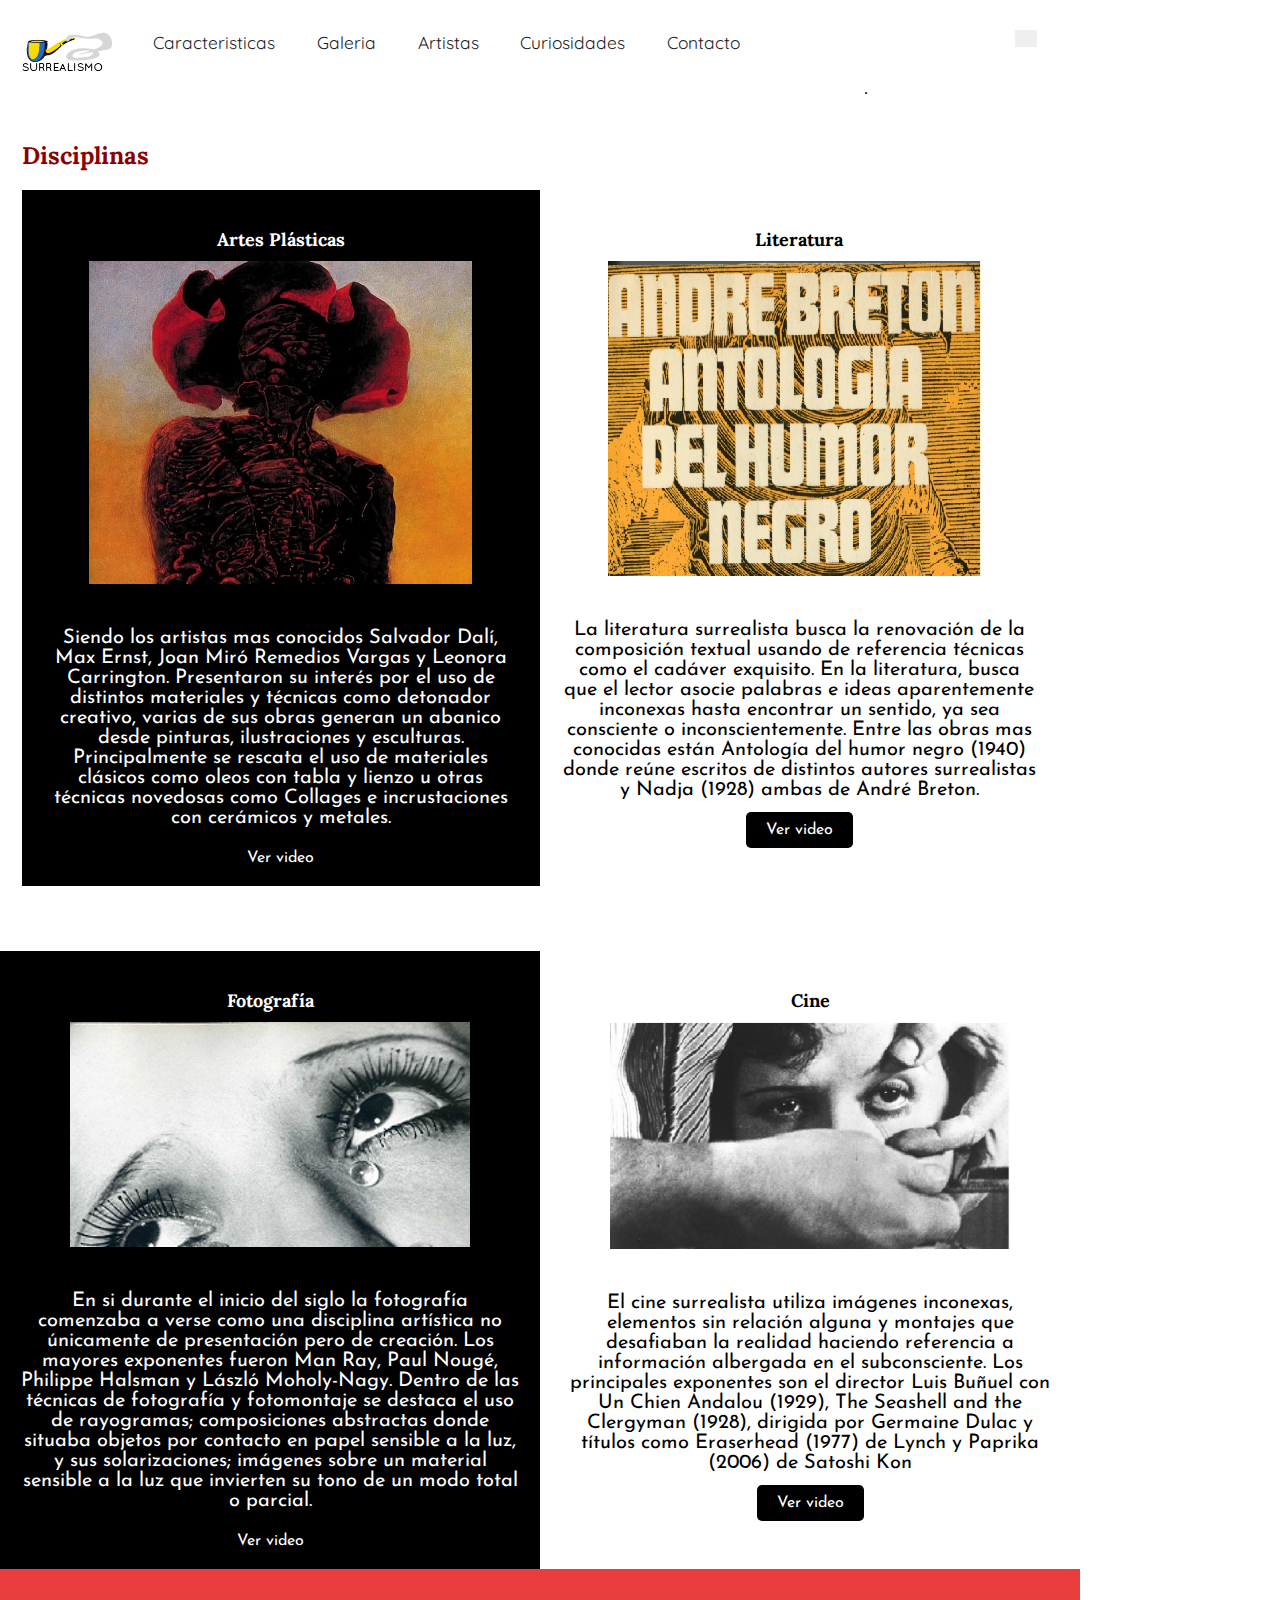
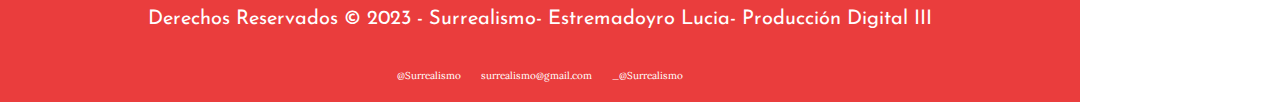
<file: disciplinas.html>
<!DOCTYPE html>
<html>
<head>
	<meta charset="utf-8">
	<meta name="viewport" content="width=device-width, initial-scale=1">
	<link rel="stylesheet" type="text/css" href="style.css">
	<title>Surrealismo</title>
	<link rel="stylesheet" href="https://cdn.jsdelivr.net/npm/swiper@9/swiper-bundle.min.css" />
</head>
<body>
	<header>
		<nav class="menuCSS3">
			<ul>
				<li>
					<div id="logo">
						<a href="index.html"><img src="img/logo.png" class="logo"></a>
					</div>
				</li>
				<li><a href="historia.html">Caracteristicas</a>
					<ul><label>
						<li><a href="caracteristicas.html">Historia</a></li></label>
						<li><a href="filosofia.html">Filosofía</a></li>
						
								<li><a href="tecnicas.html">Técnicas</a></li>
								<li><a href="disciplinas.html">Disciplinas</a></li>

							
						</li>
					</ul>
				</li>
				<li><a href="galeria.html">Galeria</a></li>
				<li><a href="artistas.html">Artistas</a>
					<ul>
						<li><a href="ernst.html">Max Ernst</a></li>
						<li><a href="dali.html">Salvador Dalí</a></li>
						<li><a href="magritte.html">René Magritte</a></li>
						<li><a href="miro.html">Joan Miró</a></li>
						<li><a href="chagall.html">Marc Chagall</a></li>
						<li><a href="ray.html">Man Ray</a></li>
					</ul>
				</li>
				<li><a href="curiosidades.html">Curiosidades</a> </li>
				<li><a href="#">Contacto</a>
				</li>
			</ul>
		</nav>
		<div class="container">
		   	<form class="serachbox">
		        <input type="search" class="searchbox-input">
		        <input type="submit" name="enviar" value="" class="searchbox-submit">
		    </form>
		</div>
	</header>
	.
	
	<section>
    <div class="seccion">
    	 <h2 class="seccion-titulo">Disciplinas</h2>
      <div class="grid-container-historia">
        <div class="opcion">
          <h3 class="opcion-titulo">Artes Plásticas</h3>
          <img class="opcion-imagen" src="img/arti.jpg" alt="Imagen 2">
          <p class="opcion-texto">Siendo los artistas mas conocidos
Salvador Dalí, Max Ernst, Joan Miró
Remedios Vargas y Leonora
Carrington. Presentaron su interés por
el uso de distintos materiales y
técnicas como detonador creativo,
varias de sus obras generan un
abanico desde pinturas, ilustraciones
y esculturas.
Principalmente se rescata el uso de
materiales clásicos como oleos con
tabla y lienzo u otras técnicas
novedosas como Collages e
incrustaciones con cerámicos y
metales.</p>
          <a class="opcion-button" href="https://www.youtube.com/watch?v=26ZfDxEWpu8">Ver video</a>
        </div>
        <div class="opcion blanco">
          <h3 class="opcion-titulo">Literatura</h3>
          <img class="opcion-imagen" src="img/lit.jpeg" alt="Imagen 3">
          <p class="opcion-texto">La literatura surrealista busca la renovación de la
composición textual usando de referencia técnicas
como el cadáver exquisito.
En la literatura, busca que el lector asocie palabras e
ideas aparentemente inconexas hasta encontrar un
sentido, ya sea consciente o inconscientemente.
Entre las obras mas conocidas están Antología del
humor negro (1940) donde reúne escritos de distintos
autores surrealistas y Nadja (1928) ambas de André
Breton.</p>
          <a class="opcion-button" href="https://www.youtube.com/watch?v=F6b51o81Pts">Ver video</a>
        </div>
      </div>
    </div>

   <div class="grid-container-historia">
        <div class="opcion">
          <h3 class="opcion-titulo">Fotografía</h3>
          <img class="opcion-imagen" src="img/lagrimasray.jpg" alt="Imagen 2">
          <p class="opcion-texto">En si durante el inicio del siglo la fotografía
comenzaba a verse como una disciplina artística
no únicamente de presentación pero de creación.
Los mayores exponentes fueron Man Ray, Paul
Nougé, Philippe Halsman y László Moholy-Nagy.
Dentro de las técnicas de fotografía y fotomontaje
se destaca el uso de rayogramas; composiciones
abstractas donde situaba objetos por contacto en
papel sensible a la luz, y sus solarizaciones;
imágenes sobre un material sensible a la luz que
invierten su tono de un modo total o parcial.</p>
          <a class="opcion-button" href="https://www.youtube.com/watch?v=fkd3AOynpEc">Ver video</a>
        </div>
        <div class="opcion blanco">
          <h3 class="opcion-titulo">Cine</h3>
          <img class="opcion-imagen" src="img/perro.jpg" alt="Imagen 3">
          <p class="opcion-texto">El cine surrealista utiliza imágenes inconexas,
elementos sin relación alguna y montajes que
desafiaban la realidad haciendo referencia a
información albergada en el subconsciente. Los
principales exponentes son el director Luis
Buñuel con Un Chien Andalou (1929), The
Seashell and the Clergyman (1928), dirigida por
Germaine Dulac y títulos como Eraserhead
(1977) de Lynch y Paprika (2006) de Satoshi
Kon</p>
          <a class="opcion-button" href="https://www.youtube.com/watch?v=eNXASG9fC_c">Ver video</a>
        </div>
      </div>
    </div>
  </div>
	</section>

 <footer class="footer">
    <div class="copyright">
      <p>Derechos Reservados &copy; 2023 - Surrealismo- Estremadoyro Lucia- Producción Digital III</p>
    </div>
    <div class="social-icono">
      <a href="#">@Surrealismo</a>
      <a href="#">surrealismo@gmail.com</a>
      <a href="#">_@Surrealismo</a>
    </div>
  </footer>
</body>
</html>
</file>
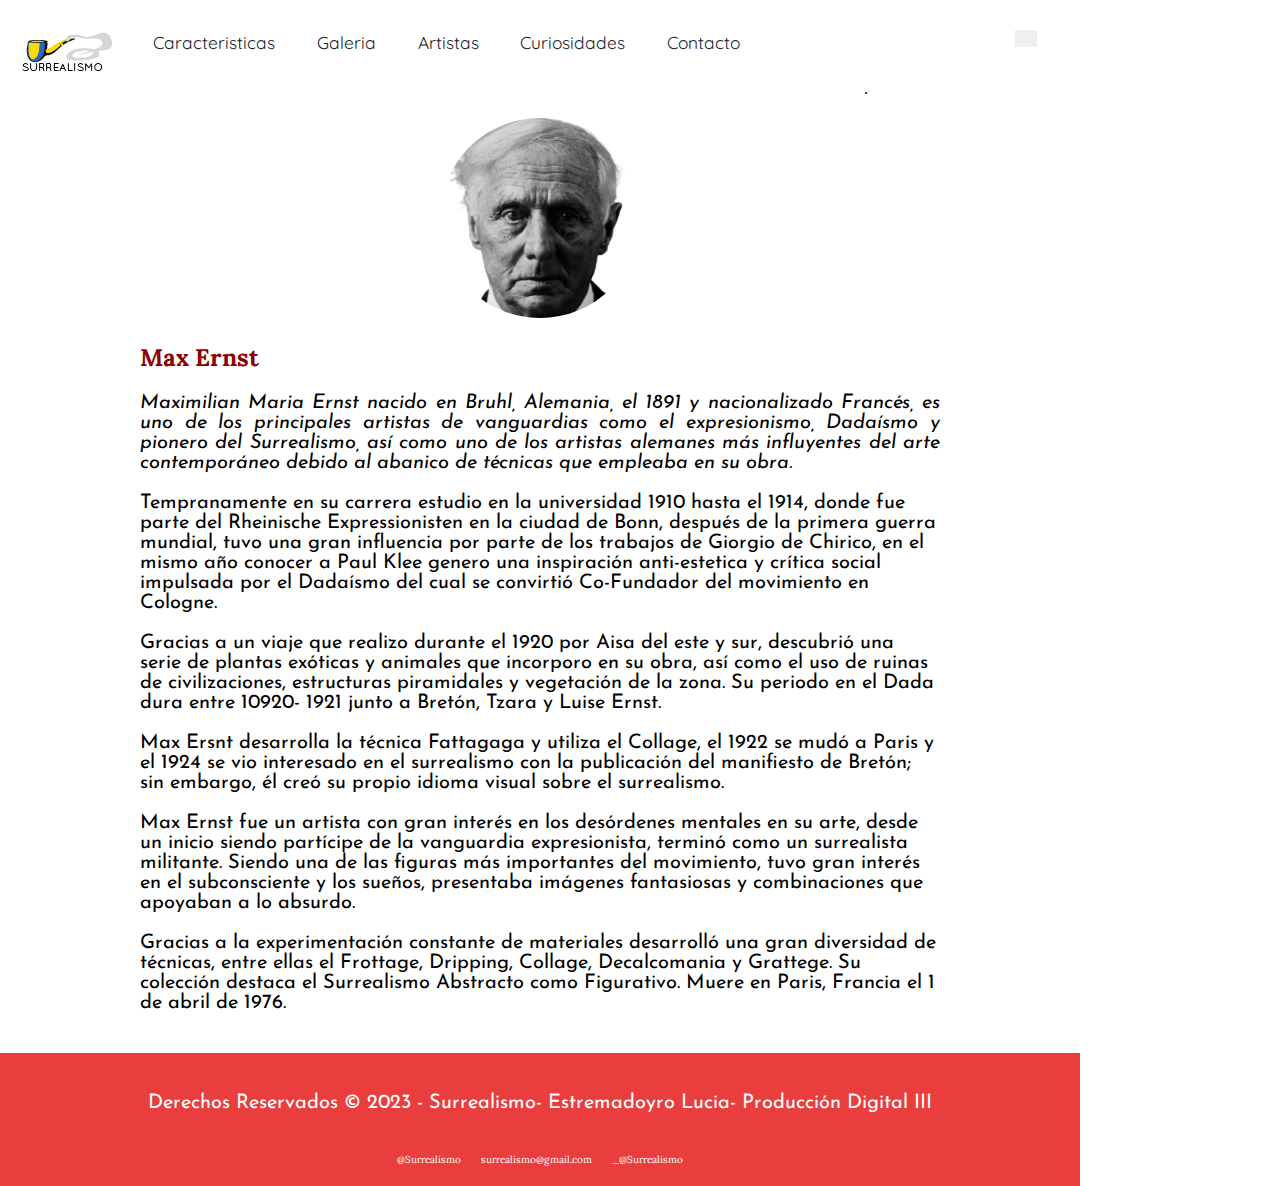
<file: ernst.html>
<!DOCTYPE html>
<html>
<head>
	<meta charset="utf-8">
	<meta name="viewport" content="width=device-width, initial-scale=1">
	<link rel="stylesheet" type="text/css" href="style.css">
	<title>Surrealismo</title>
	<link rel="stylesheet" href="https://cdn.jsdelivr.net/npm/swiper@9/swiper-bundle.min.css" />
</head>
<body>
	<header>
		<nav class="menuCSS3">
			<ul>
				<li>
					<div id="logo">
						<a href="index.html"><img src="img/logo.png" class="logo"></a>
					</div>
				</li>
				<li><a href="historia.html">Caracteristicas</a>
					<ul><label>
						<li><a href="caracteristicas.html">Historia</a></li></label>
						<li><a href="filosofia.html">Filosofía</a></li>
						
								<li><a href="tecnicas.html">Técnicas</a></li>
								<li><a href="disciplinas.html">Disciplinas</a></li>

						
						</li>
					</ul>
				</li>
				<li><a href="galeria.html">Galeria</a></li>
				<li><a href="artistas.html">Artistas</a>
					<ul>
						<li><a href="ernst.html">Max Ernst</a></li>
						<li><a href="dali.html">Salvador Dalí</a></li>
						<li><a href="magritte.html">René Magritte</a></li>
						<li><a href="miro.html">Joan Miró</a></li>
						<li><a href="chagall.html">Marc Chagall</a></li>
						<li><a href="ray.html">Man Ray</a></li>
					</ul>
				</li>
				<li><a href="curiosidades.html">Curiosidades</a> </li>
				<li><a href="#">Contacto</a>
				</li>
			</ul>
		</nav>
		<div class="container">
		   	<form class="serachbox">
		        <input type="search" class="searchbox-input">
		        <input type="submit" name="enviar" value="" class="searchbox-submit">
		    </form>
		</div>
	</header>
	.

<section>
	 <div class="container-personaje">
    <div class="personaje">
      <img class="personaje-imagen" src="img/ernst.png" alt="personaje-img">
    </div>

    <div class="bio">
      <h2 class="seccion-titulo">Max Ernst</h2>
      <p><i>Maximilian Maria Ernst nacido en Bruhl,
Alemania, el 1891 y nacionalizado
Francés, es uno de los principales
artistas de vanguardias como el
expresionismo, Dadaísmo y pionero del
Surrealismo, así como uno de los
artistas alemanes más influyentes del
arte contemporáneo debido al abanico
de técnicas que empleaba en su obra.</i></p>
    </div>

    <div class="grid-container-personaje">
      <div class="grid-item">
        <p>Tempranamente en su carrera estudio
en la universidad 1910 hasta el 1914,
donde fue parte del Rheinische
Expressionisten en la ciudad de Bonn,
después de la primera guerra mundial,
tuvo una gran influencia por parte de
los trabajos de Giorgio de Chirico, en el
mismo año conocer a Paul Klee genero
una inspiración anti-estetica y crítica
social impulsada por el Dadaísmo del
cual se convirtió Co-Fundador del
movimiento en Cologne.

<p>Gracias a un viaje que realizo durante el 1920 por Aisa del este y sur, descubrió una
serie de plantas exóticas y animales que incorporo en su obra, así como el uso de
ruinas de civilizaciones, estructuras piramidales y vegetación de la zona.
Su periodo en el Dada dura entre 10920- 1921 junto a Bretón, Tzara y Luise Ernst.</p>
<p>Max Ersnt desarrolla la técnica Fattagaga y utiliza el Collage, el 1922 se mudó a
Paris y el 1924 se vio interesado en el surrealismo con la publicación del manifiesto
de Bretón; sin embargo, él creó su propio idioma visual sobre el surrealismo.</p>
<p>Max Ernst fue un artista con gran interés en los desórdenes mentales en su arte,
desde un inicio siendo partícipe de la vanguardia expresionista, terminó como un
surrealista militante. Siendo una de las figuras más importantes del movimiento, tuvo
gran interés en el subconsciente y los sueños, presentaba imágenes fantasiosas y
combinaciones que apoyaban a lo absurdo.</p>
<p>Gracias a la experimentación constante de materiales desarrolló una gran diversidad
de técnicas, entre ellas el Frottage, Dripping, Collage, Decalcomania y Grattege. Su
colección destaca el Surrealismo Abstracto como Figurativo.
Muere en Paris, Francia el 1 de abril de 1976.</p>
      </div>
    </div>
  </div>
</section>
 <footer class="footer">
    <div class="copyright">
      <p>Derechos Reservados &copy; 2023 - Surrealismo- Estremadoyro Lucia- Producción Digital III</p>
    </div>
    <div class="social-icono">
      <a href="#">@Surrealismo</a>
      <a href="#">surrealismo@gmail.com</a>
      <a href="#">_@Surrealismo</a>
    </div>
  </footer>
</body>
</html>
</file>
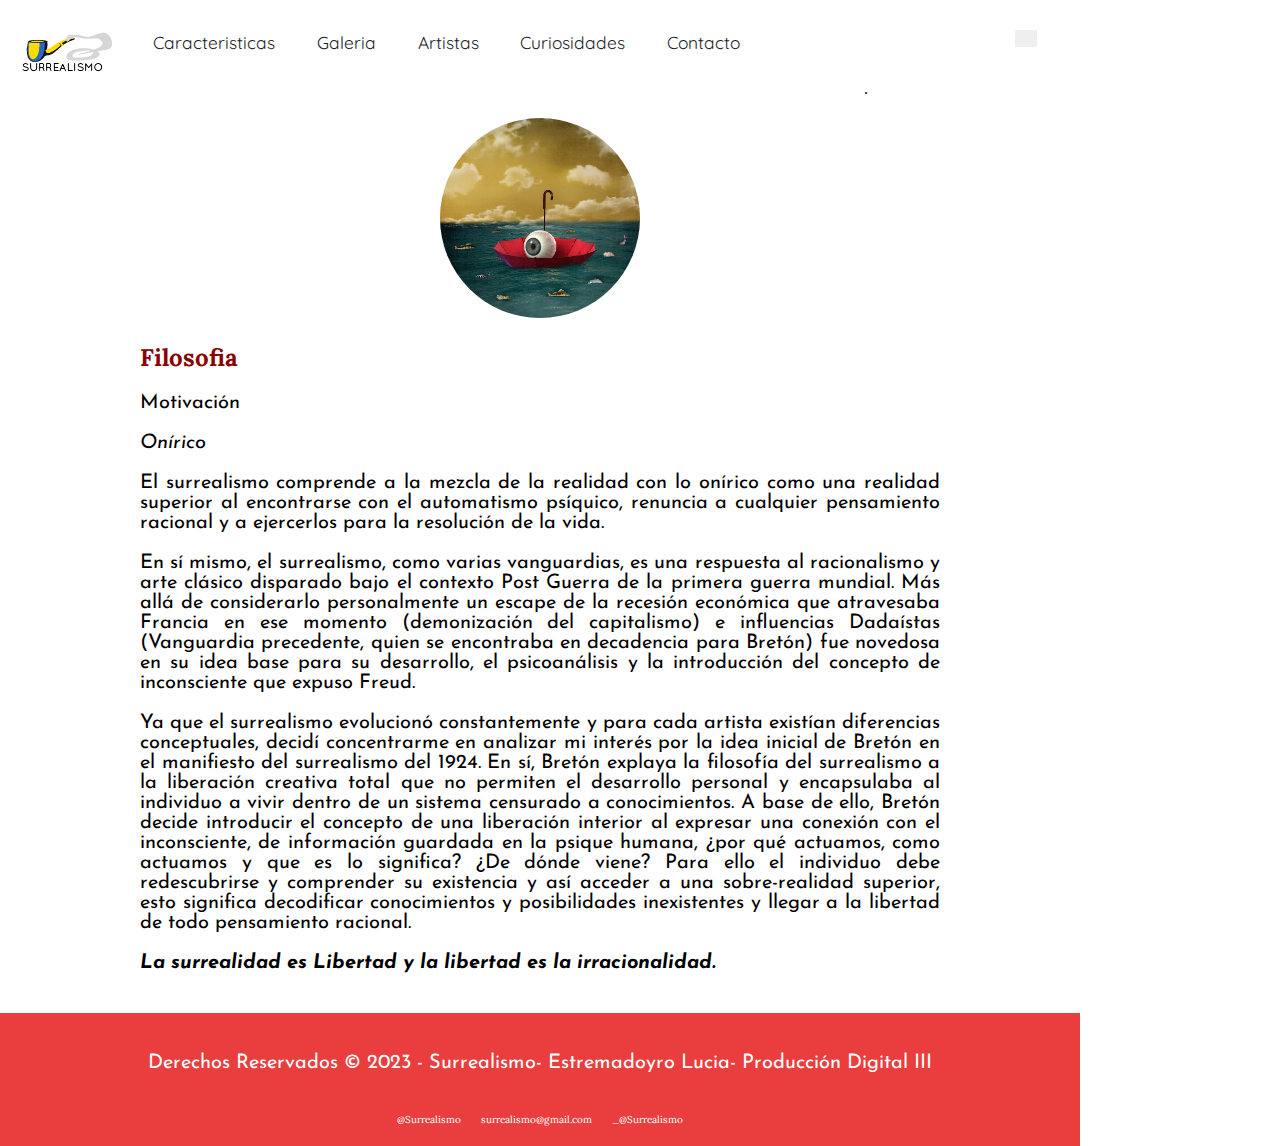
<file: filosofia.html>
<!DOCTYPE html>
<html>
<head>
	<meta charset="utf-8">
	<meta name="viewport" content="width=device-width, initial-scale=1">
	<link rel="stylesheet" type="text/css" href="style.css">
	<title>Surrealismo</title>
	<link rel="stylesheet" href="https://cdn.jsdelivr.net/npm/swiper@9/swiper-bundle.min.css" />
</head>
<body>
	<header>
		<nav class="menuCSS3">
			<ul>
				<li>
					<div id="logo">
						<a href="index.html"><img src="img/logo.png" class="logo"></a>
					</div>
				</li>
				<li><a href="historia.html">Caracteristicas</a>
					<ul><label>
						<li><a href="caracteristicas.html">Historia</a></li></label>
						<li><a href="filosofia.html">Filosofía</a></li>
						
								<li><a href="tecnicas.html">Técnicas</a></li>
								<li><a href="disciplinas.html">Disciplinas</a></li>

						
						</li>
					</ul>
				</li>
				<li><a href="galeria.html">Galeria</a></li>
				<li><a href="artistas.html">Artistas</a>
					<ul>
						<li><a href="ernst.html">Max Ernst</a></li>
						<li><a href="dali.html">Salvador Dalí</a></li>
						<li><a href="magritte.html">René Magritte</a></li>
						<li><a href="miro.html">Joan Miró</a></li>
						<li><a href="chagall.html">Marc Chagall</a></li>
						<li><a href="ray.html">Man Ray</a></li>
					</ul>
				</li>
				<li><a href="curiosidades.html">Curiosidades</a> </li>
				<li><a href="#">Contacto</a>
				</li>
			</ul>
		</nav>
		<div class="container">
		   	<form class="serachbox">
		        <input type="search" class="searchbox-input">
		        <input type="submit" name="enviar" value="" class="searchbox-submit">
		    </form>
		</div>
	</header>
	.

<section>
	 <div class="container-personaje">
    <div class="personaje">
      <img class="personaje-imagen" src="img/art.jpg" alt="personaje-img">
    </div>

    <div class="bio">
      <h2 class="seccion-titulo">Filosofia</h2>
<p>Motivación</p>
      	<p><i>Onírico</i></p>
        <p>El surrealismo comprende a la mezcla
de la realidad con lo onírico como una
realidad superior al encontrarse con el
automatismo psíquico, renuncia a
cualquier pensamiento racional y a
ejercerlos para la resolución de la vida.</p>
<p>

    <div class="grid-container-personaje">
      <div class="grid-item">
       <p>
		En sí mismo, el surrealismo, como varias
vanguardias, es una respuesta al
racionalismo y arte clásico disparado
bajo el contexto Post Guerra de la
primera guerra mundial. Más allá de
considerarlo personalmente un escape
de la recesión económica que
atravesaba Francia en ese momento
(demonización del capitalismo) e
influencias Dadaístas (Vanguardia
precedente, quien se encontraba en
decadencia para Bretón) fue novedosa
en su idea base para su desarrollo, el
psicoanálisis y la introducción del
concepto de inconsciente que expuso
Freud.</p>
<p>
Ya que el surrealismo evolucionó constantemente y para cada artista existían
diferencias conceptuales, decidí concentrarme en analizar mi interés por la idea
inicial de Bretón en el manifiesto del surrealismo del 1924. En sí, Bretón explaya la
filosofía del surrealismo a la liberación creativa total que no permiten el desarrollo
personal y encapsulaba al individuo a vivir dentro de un sistema censurado a
conocimientos.
A base de ello, Bretón decide introducir el concepto de una liberación interior al
expresar una conexión con el inconsciente, de información guardada en la psique
humana, ¿por qué actuamos, como actuamos y que es lo significa? ¿De dónde viene?
Para ello el individuo debe redescubrirse y comprender su existencia y así acceder a
una sobre-realidad superior, esto significa decodificar conocimientos y posibilidades
inexistentes y llegar a la libertad de todo pensamiento racional.
<p><b><i>La surrealidad es Libertad y la libertad es la irracionalidad.</i></b>
	</p>
      </div>
    </div>
  </div>
</section>
 <footer class="footer">
    <div class="copyright">
      <p>Derechos Reservados &copy; 2023 - Surrealismo- Estremadoyro Lucia- Producción Digital III</p>
    </div>
    <div class="social-icono">
      <a href="#">@Surrealismo</a>
      <a href="#">surrealismo@gmail.com</a>
      <a href="#">_@Surrealismo</a>
    </div>
  </footer>
</body>
</html>
</file>
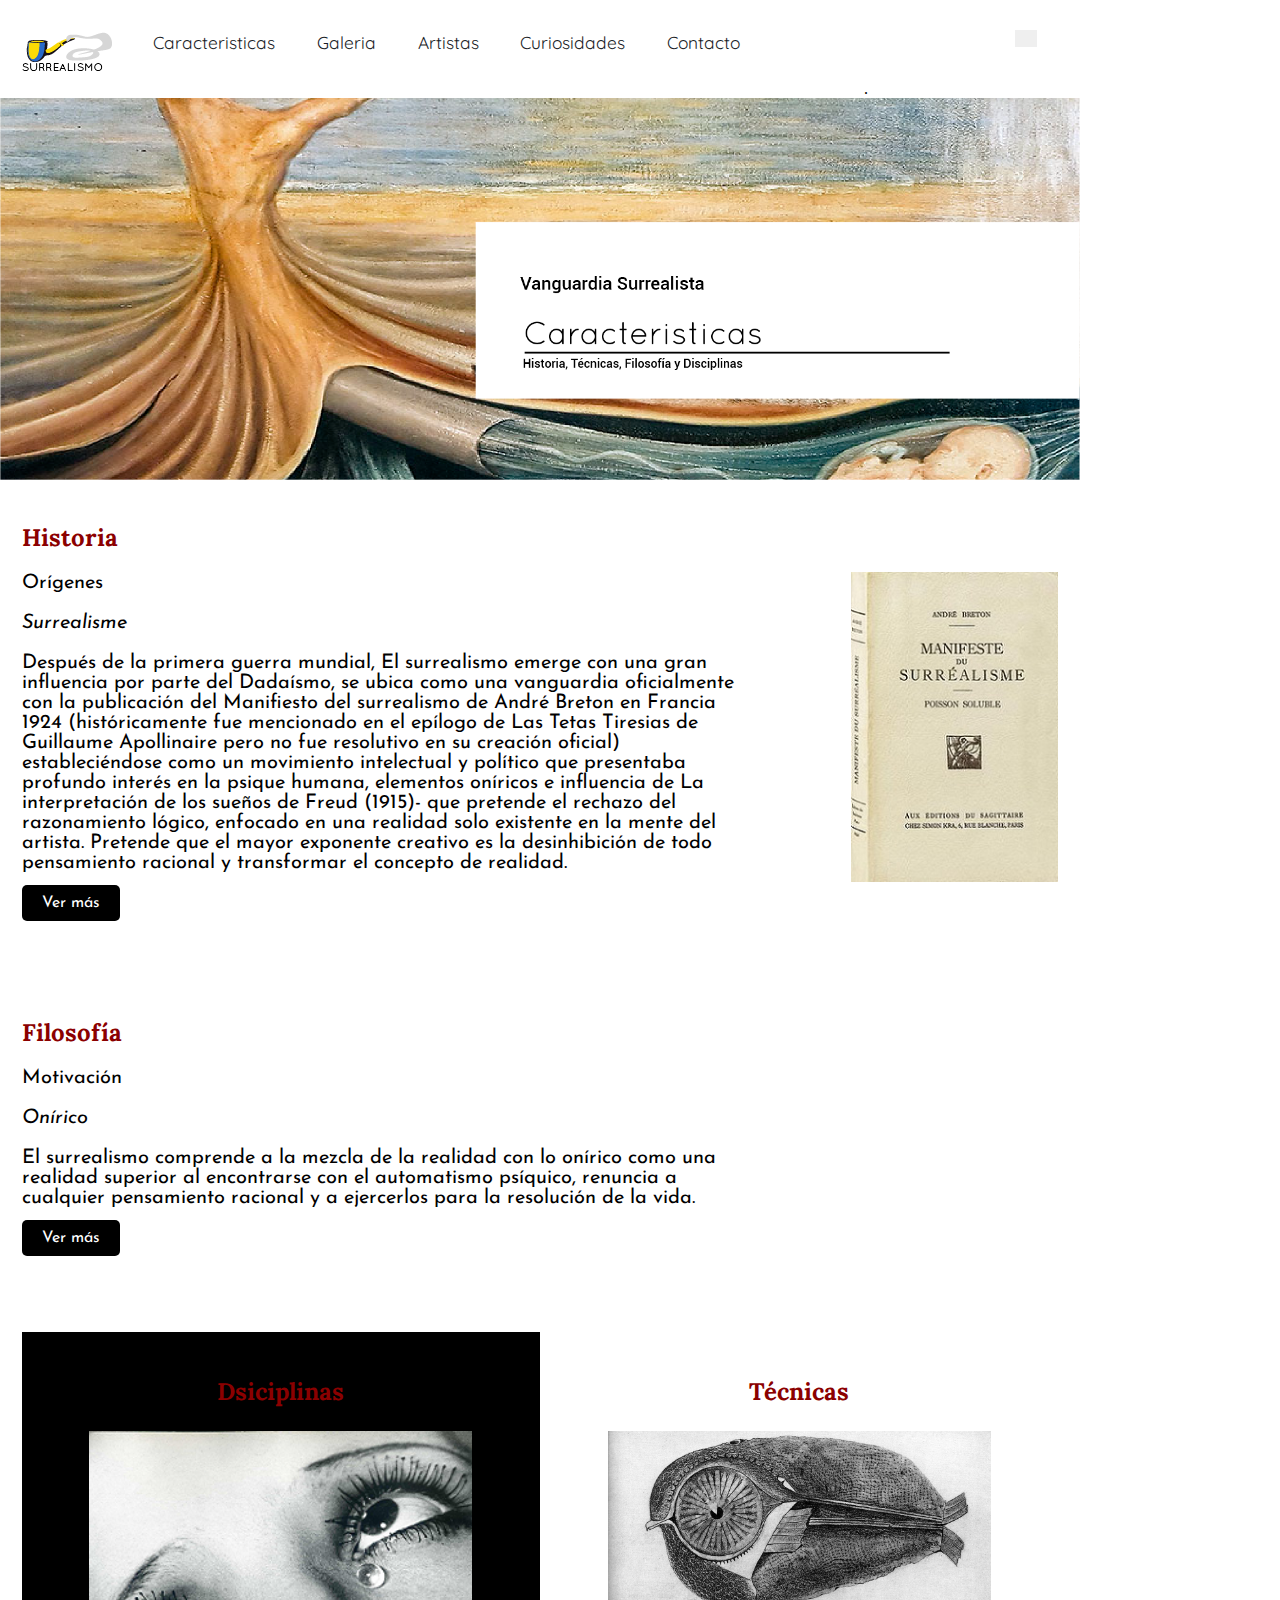
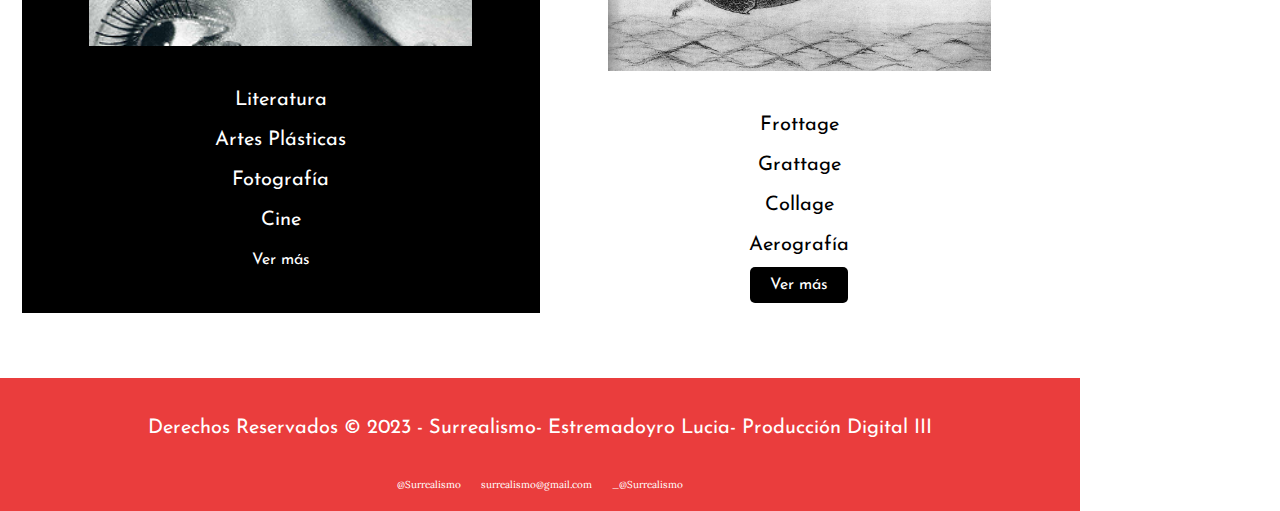
<file: historia.html>
<!DOCTYPE html>
<html>
<head>
	<meta charset="utf-8">
	<meta name="viewport" content="width=device-width, initial-scale=1">
	<link rel="stylesheet" type="text/css" href="style.css">
	<title>Surrealismo</title>
	<link rel="stylesheet" href="https://cdn.jsdelivr.net/npm/swiper@9/swiper-bundle.min.css" />
</head>
<body>
	<header>
		<nav class="menuCSS3">
			<ul>
				<li>
					<div id="logo">
						<a href="index.html"><img src="img/logo.png" class="logo"></a>
					</div>
				</li>
				<li><a href="historia.html">Caracteristicas</a>
					<ul><label>
						<li><a href="caracteristicas.html">Historia</a></li></label>
						<li><a href="filosofia.html">Filosofía</a></li>
						
								<li><a href="tecnicas.html">Técnicas</a></li>
								<li><a href="disciplinas.html">Disciplinas</a></li>

						</li>
					</ul>
				</li>
				<li><a href="galeria.html">Galeria</a></li>
				<li><a href="artistas.html">Artistas</a>
					<ul>
						<li><a href="ernst.html">Max Ernst</a></li>
						<li><a href="dali.html">Salvador Dalí</a></li>
						<li><a href="magritte.html">René Magritte</a></li>
						<li><a href="miro.html">Joan Miró</a></li>
						<li><a href="chagall.html">Marc Chagall</a></li>
						<li><a href="ray.html">Man Ray</a></li>
					</ul>
				</li>
				<li><a href="curiosidades.html">Curiosidades</a> </li>
				<li><a href="#">Contacto</a>
				</li>
			</ul>
		</nav>
		<div class="container">
		   	<form class="serachbox">
		        <input type="search" class="searchbox-input">
		        <input type="submit" name="enviar" value="" class="searchbox-submit">
		    </form>
		</div>
	</header>
	.
	
	<section>
	  <!-- Swiper -->
  <div class="swiper mySwiper">
    <div class="swiper-wrapper">
      <div class="swiper-slide">
      	<img src="img/fondoocho.png"></a>
      	</div>     
  </div></div>

</section>
	<section>
		<scroll-conteiner>
		 <div class="container-historia">
    <div class="seccion">
    <h2 class="seccion-titulo">Historia</h2>
      <img class="seccion-imagen" src="img/manif.jpg" alt="Imagen 1">
      <div class="seccion-texto">
      	<p>Orígenes</p>
      	<p><i>Surrealisme</i></p>
        <p>Después de la primera guerra mundial, El surrealismo emerge con una gran
influencia por parte del Dadaísmo, se ubica como una vanguardia
oficialmente con la publicación del Manifiesto del surrealismo de André
Breton en Francia 1924 (históricamente fue mencionado en el epílogo de Las
Tetas Tiresias de Guillaume Apollinaire pero no fue resolutivo en su creación
oficial) estableciéndose como un movimiento intelectual y político que
presentaba profundo interés en la psique humana, elementos oníricos e
influencia de La interpretación de los sueños de Freud (1915)- que pretende
el rechazo del razonamiento lógico, enfocado en una realidad solo existente
en la mente del artista. Pretende que el mayor exponente creativo es la
desinhibición de todo pensamiento racional y transformar el concepto de
realidad.</p>
      </div>
      <a class="opcion-button" href="caracteristicas.html">Ver más</a>
        </div>
    </div>

    <div class="container-historia">
    <div class="seccion">
      <h2 class="seccion-titulo">Filosofía</h2>
      
      <div class="seccion-texto">
      	<p>Motivación</p>
      	<p><i>Onírico</i></p>
        <p>El surrealismo comprende a la mezcla
de la realidad con lo onírico como una
realidad superior al encontrarse con el
automatismo psíquico, renuncia a
cualquier pensamiento racional y a
ejercerlos para la resolución de la vida.</p>
<p>
      </div> <a class="opcion-button" href="filosofia.html">Ver más</a>
        </div>
    </div>

    <div class="seccion">
    	
      <div class="grid-container-historia">
        <div class="opcion">
        	 <h3 class="seccion-titulo">Dsiciplinas</h3>
          <img class="opcion-imagen" src="img/lagrimasray.jpg" alt="Imagen 2">
          <p class="opcion-texto">Literatura</p>
          <p>Artes Plásticas</p>
          <p>Fotografía</p>
          <p>Cine</p>
          <a class="opcion-button" href="disciplinas.html">Ver más</a>
        </div>

        <div class="opcion blanco">
          <h3 class="seccion-titulo">Técnicas</h3>
          <img class="opcion-imagen" src="img/frottageernst.jpg" alt="Imagen 3">
          <p class="opcion-texto">
          	Frottage
          </p>
          <p>Grattage</p>
          <p>Collage</p>
          <p>Aerografía</p>
          <a class="opcion-button" href="tecnicas.html">Ver más</a>
        </div>
      </div>
      </div>
	</section>

 
 <footer class="footer">
    <div class="copyright">
      <p>Derechos Reservados &copy; 2023 - Surrealismo- Estremadoyro Lucia- Producción Digital III</p>
    </div>
    <div class="social-icono">
      <a href="#">@Surrealismo</a>
      <a href="#">surrealismo@gmail.com</a>
      <a href="#">_@Surrealismo</a>
    </div>
  </footer>
</body>
</html>
</file>
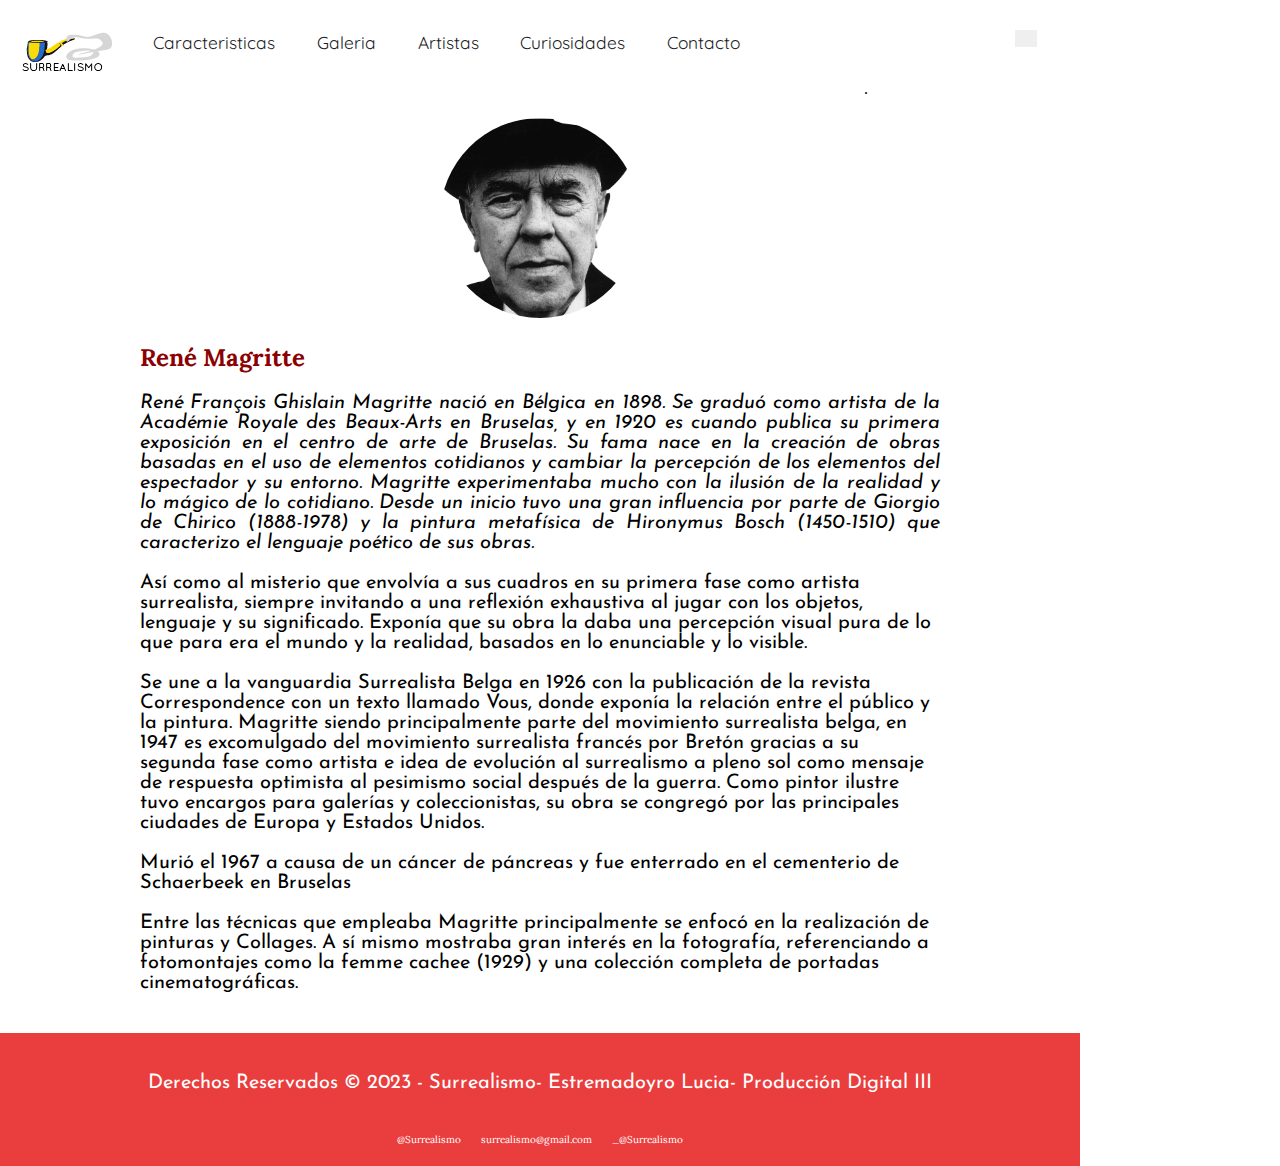
<file: magritte.html>
<!DOCTYPE html>
<html>
<head>
	<meta charset="utf-8">
	<meta name="viewport" content="width=device-width, initial-scale=1">
	<link rel="stylesheet" type="text/css" href="style.css">
	<title>Surrealismo</title>
	<link rel="stylesheet" href="https://cdn.jsdelivr.net/npm/swiper@9/swiper-bundle.min.css" />
</head>
<body>
	<header>
		<nav class="menuCSS3">
			<ul>
				<li>
					<div id="logo">
						<a href="index.html"><img src="img/logo.png" class="logo"></a>
					</div>
				</li>
				<li><a href="historia.html">Caracteristicas</a>
					<ul><label>
						<li><a href="caractersiticas.html">Historia</a></li></label>
						<li><a href="filosofia.html">Filosofía</a></li>
						
								<li><a href="tecnicas.html">Técnicas</a></li>
								<li><a href="disciplinas.html">Disciplinas</a></li>

							
						</li>
					</ul>
				</li>
				<li><a href="galeria.html">Galeria</a></li>
				<li><a href="artistas.html">Artistas</a>
					<ul>
						<li><a href="ernst.html">Max Ernst</a></li>
						<li><a href="dali.html">Salvador Dalí</a></li>
						<li><a href="magritte.html">René Magritte</a></li>
						<li><a href="miro.html">Joan Miró</a></li>
						<li><a href="chagall.html">Marc Chagall</a></li>
						<li><a href="ray.html">Man Ray</a></li>
					</ul>
				</li>
				<li><a href="curiosidades.html">Curiosidades</a> </li>
				<li><a href="#">Contacto</a>
				</li>
			</ul>
		</nav>
		<div class="container">
		   	<form class="serachbox">
		        <input type="search" class="searchbox-input">
		        <input type="submit" name="enviar" value="" class="searchbox-submit">
		    </form>
		</div>
	</header>
	.

<section>
	 <div class="container-personaje">
    <div class="personaje">
      <img class="personaje-imagen" src="img/magritte.png" alt="personaje-img">
    </div>

    <div class="bio">
      <h2 class="seccion-titulo">René Magritte</h2>
      <p><i> René François Ghislain Magritte nació en
Bélgica en 1898. Se graduó como artista
de la Académie Royale des Beaux-Arts en
Bruselas, y en 1920 es cuando publica su
primera exposición en el centro de arte
de Bruselas. Su fama nace en la creación
de obras basadas en el uso de elementos
cotidianos y cambiar la percepción de los
elementos del espectador y su entorno.
Magritte experimentaba mucho con la
ilusión de la realidad y lo mágico de lo
cotidiano. Desde un inicio tuvo una gran
influencia por parte de Giorgio de Chirico
(1888-1978) y la pintura metafísica de
Hironymus Bosch (1450-1510) que
caracterizo el lenguaje poético de sus
obras.</i></p>
    </div>

    <div class="grid-container-personaje">
      <div class="grid-item">
        <p>Así como al misterio que envolvía a sus cuadros en su primera fase como artista
surrealista, siempre invitando a una reflexión exhaustiva al jugar con los objetos,
lenguaje y su significado. Exponía que su obra la daba una percepción visual
pura de lo que para era el mundo y la realidad, basados en lo enunciable y lo
visible.</p>

<p>Se une a la vanguardia Surrealista Belga en 1926 con la publicación de la revista
Correspondence con un texto llamado Vous, donde exponía la relación entre el
público y la pintura. Magritte siendo principalmente parte del movimiento
surrealista belga, en 1947 es excomulgado del movimiento surrealista francés
por Bretón gracias a su segunda fase como artista e idea de evolución al
surrealismo a pleno sol como mensaje de respuesta optimista al pesimismo social
después de la guerra. Como pintor ilustre tuvo encargos para galerías y
coleccionistas, su obra se congregó por las principales ciudades de Europa y
Estados Unidos.</p>
<p>Murió el 1967 a causa de un cáncer de páncreas y fue enterrado en el
cementerio de Schaerbeek en Bruselas</p>
<p>Entre las técnicas que empleaba Magritte principalmente se enfocó en la
realización de pinturas y Collages. A sí mismo mostraba gran interés en la
fotografía, referenciando a fotomontajes como la femme cachee (1929) y una
colección completa de portadas cinematográficas.</p>
      </div>
    </div>
  </div>
</section>
 <footer class="footer">
    <div class="copyright">
      <p>Derechos Reservados &copy; 2023 - Surrealismo- Estremadoyro Lucia- Producción Digital III</p>
    </div>
    <div class="social-icono">
      <a href="#">@Surrealismo</a>
      <a href="#">surrealismo@gmail.com</a>
      <a href="#">_@Surrealismo</a>
    </div>
  </footer>
</body>
</html>
</file>
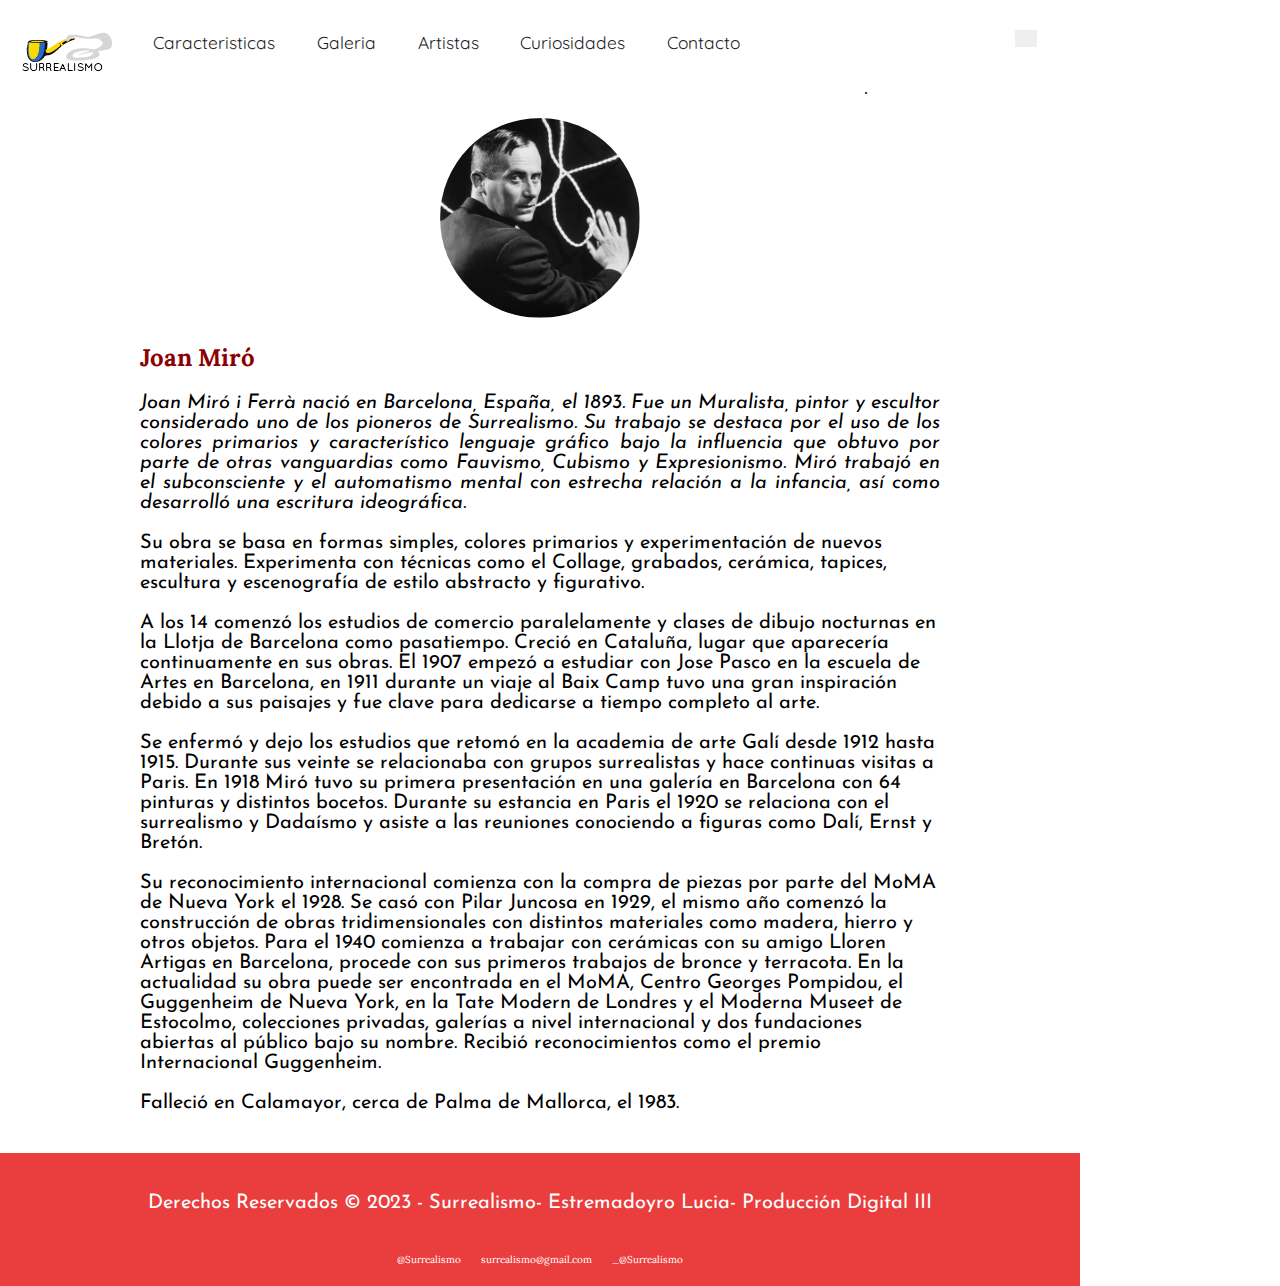
<file: miro.html>
<!DOCTYPE html>
<html>
<head>
	<meta charset="utf-8">
	<meta name="viewport" content="width=device-width, initial-scale=1">
	<link rel="stylesheet" type="text/css" href="style.css">
	<title>Surrealismo</title>
	<link rel="stylesheet" href="https://cdn.jsdelivr.net/npm/swiper@9/swiper-bundle.min.css" />
</head>
<body>
	<header>
		<nav class="menuCSS3">
			<ul>
				<li>
					<div id="logo">
						<a href="index.html"><img src="img/logo.png" class="logo"></a>
					</div>
				</li>
				<li><a href="historia.html">Caracteristicas</a>
					<ul><label>
						<li><a href="caractersiticas.html">Historia</a></li></label>
						<li><a href="filosofia.html">Filosofía</a></li>
						
								<li><a href="tecnicas.html">Técnicas</a></li>
								<li><a href="disciplinas.html">Disciplinas</a></li>
						</li>
					</ul>
				</li>
				<li><a href="galeria.html">Galeria</a></li>
				<li><a href="artistas.html">Artistas</a>
					<ul>
						<li><a href="ernst.html">Max Ernst</a></li>
						<li><a href="dali.html">Salvador Dalí</a></li>
						<li><a href="magritte.html">René Magritte</a></li>
						<li><a href="miro.html">Joan Miró</a></li>
						<li><a href="chagall.html">Marc Chagall</a></li>
						<li><a href="ray.html">Man Ray</a></li>
					</ul>
				</li>
				<li><a href="curiosidades.html">Curiosidades</a> </li>
				<li><a href="#">Contacto</a>
				</li>
			</ul>
		</nav>
		<div class="container">
		   	<form class="serachbox">
		        <input type="search" class="searchbox-input">
		        <input type="submit" name="enviar" value="" class="searchbox-submit">
		    </form>
		</div>
	</header>
	.

<section>
	 <div class="container-personaje">
    <div class="personaje">
      <img class="personaje-imagen" src="img/mirouno.png" alt="personaje-img">
    </div>

    <div class="bio">
      <h2 class="seccion-titulo">Joan Miró</h2>
      <p><i>Joan Miró i Ferrà nació en Barcelona, España, el 1893. Fue un Muralista, pintor y
escultor considerado uno de los pioneros de Surrealismo. Su trabajo se destaca por el
uso de los colores primarios y característico lenguaje gráfico bajo la influencia que
obtuvo por parte de otras vanguardias como Fauvismo, Cubismo y Expresionismo.
Miró trabajó en el subconsciente y el automatismo mental con estrecha relación a la
infancia, así como desarrolló una escritura ideográfica.</i></p>
    </div>

    <div class="grid-container-personaje">
      <div class="grid-item">
        <p>Su obra se basa en formas simples, colores primarios y experimentación de nuevos
materiales. Experimenta con técnicas como el Collage, grabados, cerámica, tapices,
escultura y escenografía de estilo abstracto y figurativo.</p>
<p>A los 14 comenzó los estudios de comercio paralelamente y clases de dibujo
nocturnas en la Llotja de Barcelona como pasatiempo. Creció en Cataluña, lugar que
aparecería continuamente en sus obras. El 1907 empezó a estudiar con Jose Pasco en
la escuela de Artes en Barcelona, en 1911 durante un viaje al Baix Camp tuvo una gran
inspiración debido a sus paisajes y fue clave para dedicarse a tiempo completo al arte.</p>
<p>Se enfermó y dejo los estudios que retomó en la academia de arte Galí desde 1912
hasta 1915. Durante sus veinte se relacionaba con grupos surrealistas y hace
continuas visitas a Paris.
En 1918 Miró tuvo su primera presentación en una galería en Barcelona con 64
pinturas y distintos bocetos. Durante su estancia en Paris el 1920 se relaciona con el
surrealismo y Dadaísmo y asiste a las reuniones conociendo a figuras como Dalí, Ernst
y Bretón.</p>
<p>Su reconocimiento internacional comienza con la
compra de piezas por parte del MoMA de Nueva York
el 1928. Se casó con Pilar Juncosa en 1929, el
mismo año comenzó la construcción de obras
tridimensionales con distintos materiales como
madera, hierro y otros objetos.
Para el 1940 comienza a trabajar con cerámicas con
su amigo Lloren Artigas en Barcelona, procede con
sus primeros trabajos de bronce y terracota.
En la actualidad su obra puede ser encontrada en el
MoMA, Centro Georges Pompidou, el Guggenheim
de Nueva York, en la Tate Modern de Londres y el
Moderna Museet de Estocolmo, colecciones
privadas, galerías a nivel internacional y dos
fundaciones abiertas al público bajo su nombre.
Recibió reconocimientos como el premio
Internacional Guggenheim.</p>
<p>Falleció en Calamayor, cerca de Palma de Mallorca,
el 1983.</p>
      </div>
    </div>
  </div>
</section>
 <footer class="footer">
    <div class="copyright">
      <p>Derechos Reservados &copy; 2023 - Surrealismo- Estremadoyro Lucia- Producción Digital III</p>
    </div>
    <div class="social-icono">
      <a href="#">@Surrealismo</a>
      <a href="#">surrealismo@gmail.com</a>
      <a href="#">_@Surrealismo</a>
    </div>
  </footer>
</body>
</html>
</file>
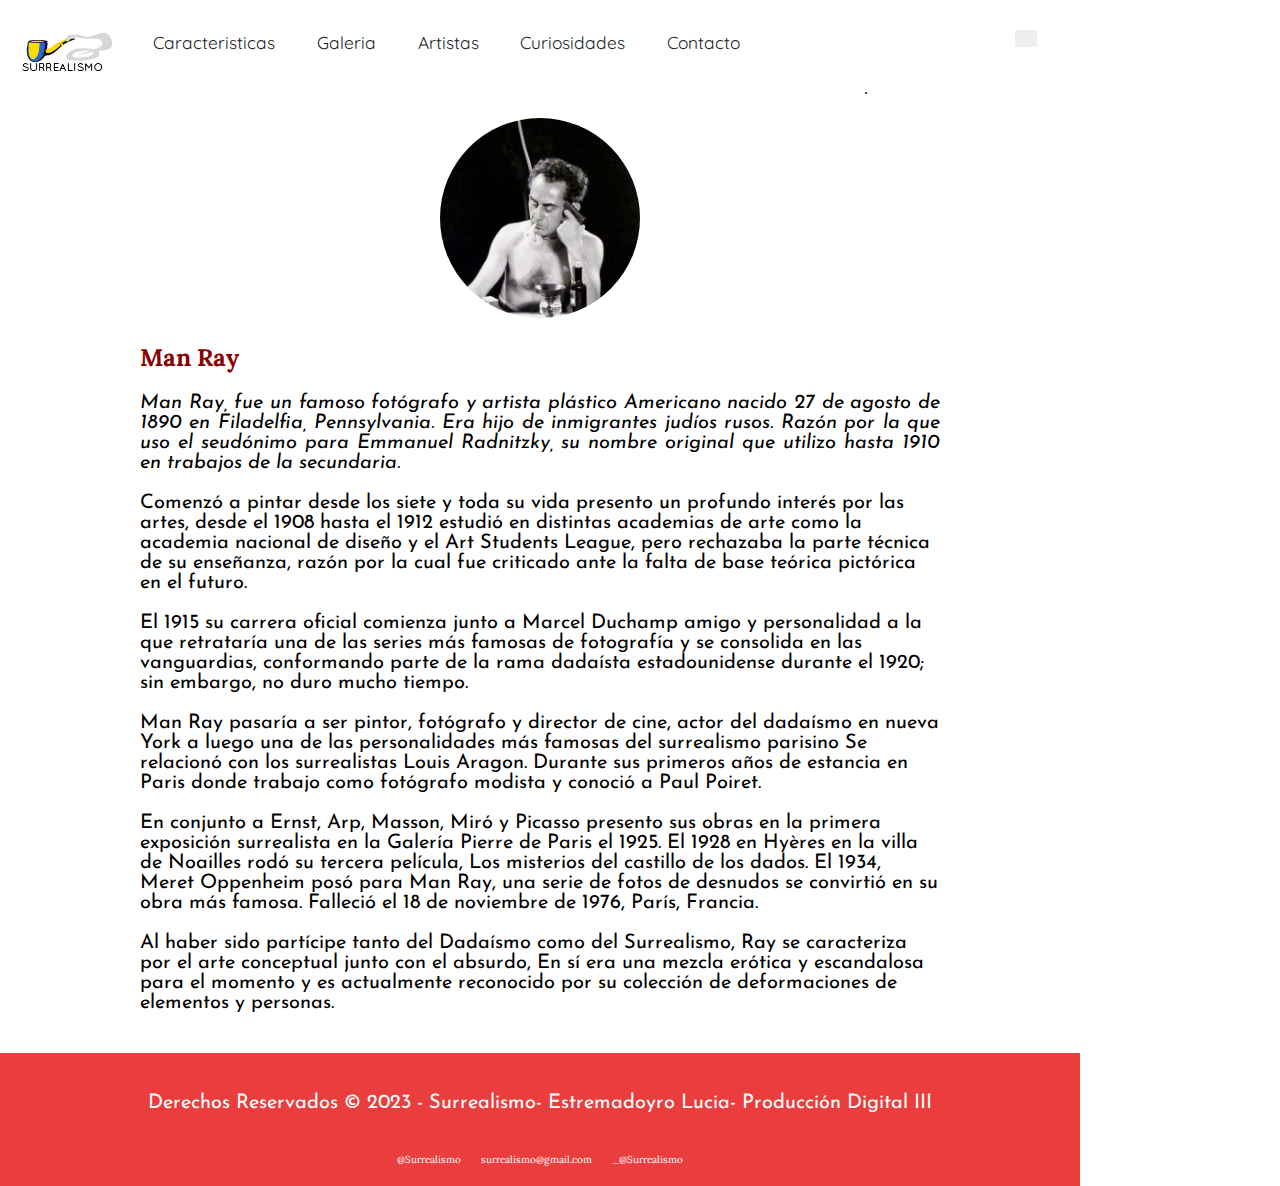
<file: ray.html>
<!DOCTYPE html>
<html>
<head>
	<meta charset="utf-8">
	<meta name="viewport" content="width=device-width, initial-scale=1">
	<link rel="stylesheet" type="text/css" href="style.css">
	<title>Surrealismo</title>
	<link rel="stylesheet" href="https://cdn.jsdelivr.net/npm/swiper@9/swiper-bundle.min.css" />
</head>
<body>
	<header>
		<nav class="menuCSS3">
			<ul>
				<li>
					<div id="logo">
						<a href="index.html"><img src="img/logo.png" class="logo"></a>
					</div>
				</li>
				<li><a href="historia.html">Caracteristicas</a>
					<ul><label>
						<li><a href="caracteristicas.html">Historia</a></li></label>
						<li><a href="filosofia.html">Filosofía</a></li>
						
								<li><a href="tecnicas.html">Técnicas</a></li>
								<li><a href="disciplinas.html">Disciplinas</a></li>

							
						</li>
					</ul>
				</li>
				<li><a href="galeria.html">Galeria</a></li>
				<li><a href="artistas.html">Artistas</a>
					<ul>
						<li><a href="ernst.html">Max Ernst</a></li>
						<li><a href="dali.html">Salvador Dalí</a></li>
						<li><a href="magritte.html">René Magritte</a></li>
						<li><a href="miro.html">Joan Miró</a></li>
						<li><a href="chagall.html">Marc Chagall</a></li>
						<li><a href="ray.html">Man Ray</a></li>
					</ul>
				</li>
				<li><a href="curiosidades.html">Curiosidades</a> </li>
				<li><a href="#">Contacto</a>
				</li>
			</ul>
		</nav>
		<div class="container">
		   	<form class="serachbox">
		        <input type="search" class="searchbox-input">
		        <input type="submit" name="enviar" value="" class="searchbox-submit">
		    </form>
		</div>
	</header>
	.

<section>
	 <div class="container-personaje">
    <div class="personaje">
      <img class="personaje-imagen" src="img/ray.jpeg" alt="personaje-img">
    </div>

    <div class="bio">
      <h2 class="seccion-titulo">Man Ray</h2>
      <p><i> Man Ray, fue un famoso fotógrafo y artista plástico Americano nacido 27
de agosto de 1890 en Filadelfia, Pennsylvania. Era hijo de inmigrantes
judíos rusos. Razón por la que uso el seudónimo para Emmanuel
Radnitzky, su nombre original que utilizo hasta 1910 en trabajos de la
secundaria.</i></p>
    </div>

    <div class="grid-container-personaje">
      <div class="grid-item">
        <p>Comenzó a pintar desde los siete y toda su vida presento un profundo
interés por las artes, desde el 1908 hasta el 1912 estudió en distintas
academias de arte como la academia nacional de diseño y el Art Students
League, pero rechazaba la parte técnica de su enseñanza, razón por la
cual fue criticado ante la falta de base teórica pictórica en el futuro.</p>

<p>El 1915 su carrera oficial comienza junto a Marcel Duchamp amigo y
personalidad a la que retrataría una de las series más famosas de
fotografía y se consolida en las vanguardias, conformando parte de la
rama dadaísta estadounidense durante el 1920; sin embargo, no duro
mucho tiempo.</p>
<p>Man Ray pasaría a ser pintor, fotógrafo y director de cine, actor del
dadaísmo en nueva York a luego una de las personalidades más famosas
del surrealismo parisino Se relacionó con los surrealistas Louis Aragon.
Durante sus primeros años de estancia en Paris donde trabajo como
fotógrafo modista y conoció a Paul Poiret.</p>
<p>En conjunto a Ernst, Arp, Masson, Miró y
Picasso presento sus obras en la primera
exposición surrealista en la Galería Pierre
de Paris el 1925. El 1928 en Hyères en la
villa de Noailles rodó su tercera película,
Los misterios del castillo de los dados. El
1934, Meret Oppenheim posó para Man
Ray, una serie de fotos de desnudos se
convirtió en su obra más famosa. Falleció
el 18 de noviembre de 1976, París, Francia.</p>
<p>Al haber sido partícipe tanto del Dadaísmo
como del Surrealismo, Ray se caracteriza
por el arte conceptual junto con el
absurdo, En sí era una mezcla erótica y
escandalosa para el momento y es
actualmente reconocido por su colección
de deformaciones de elementos y
personas.</p>
      </div>
    </div>
  </div>
</section>
 <footer class="footer">
    <div class="copyright">
      <p>Derechos Reservados &copy; 2023 - Surrealismo- Estremadoyro Lucia- Producción Digital III</p>
    </div>
    <div class="social-icono">
      <a href="#">@Surrealismo</a>
      <a href="#">surrealismo@gmail.com</a>
      <a href="#">_@Surrealismo</a>
    </div>
  </footer>
</body>
</html>
</file>
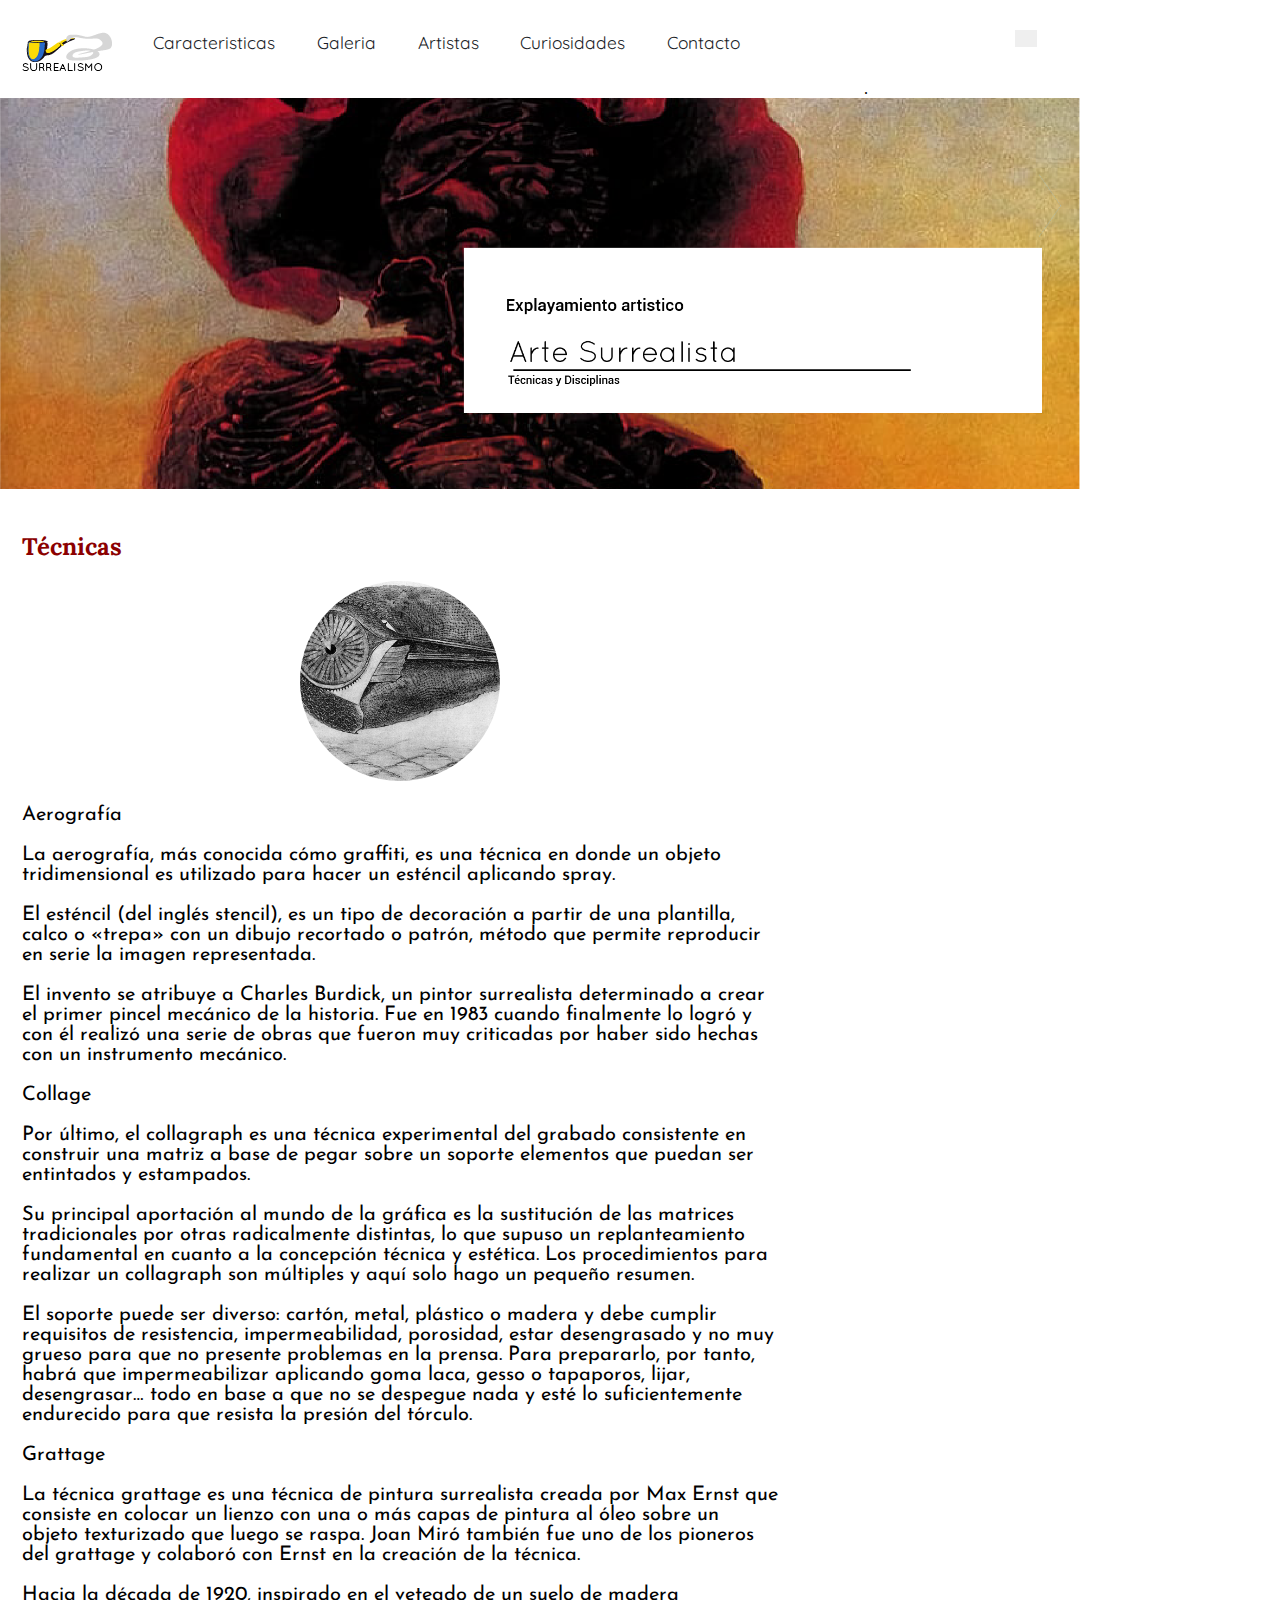
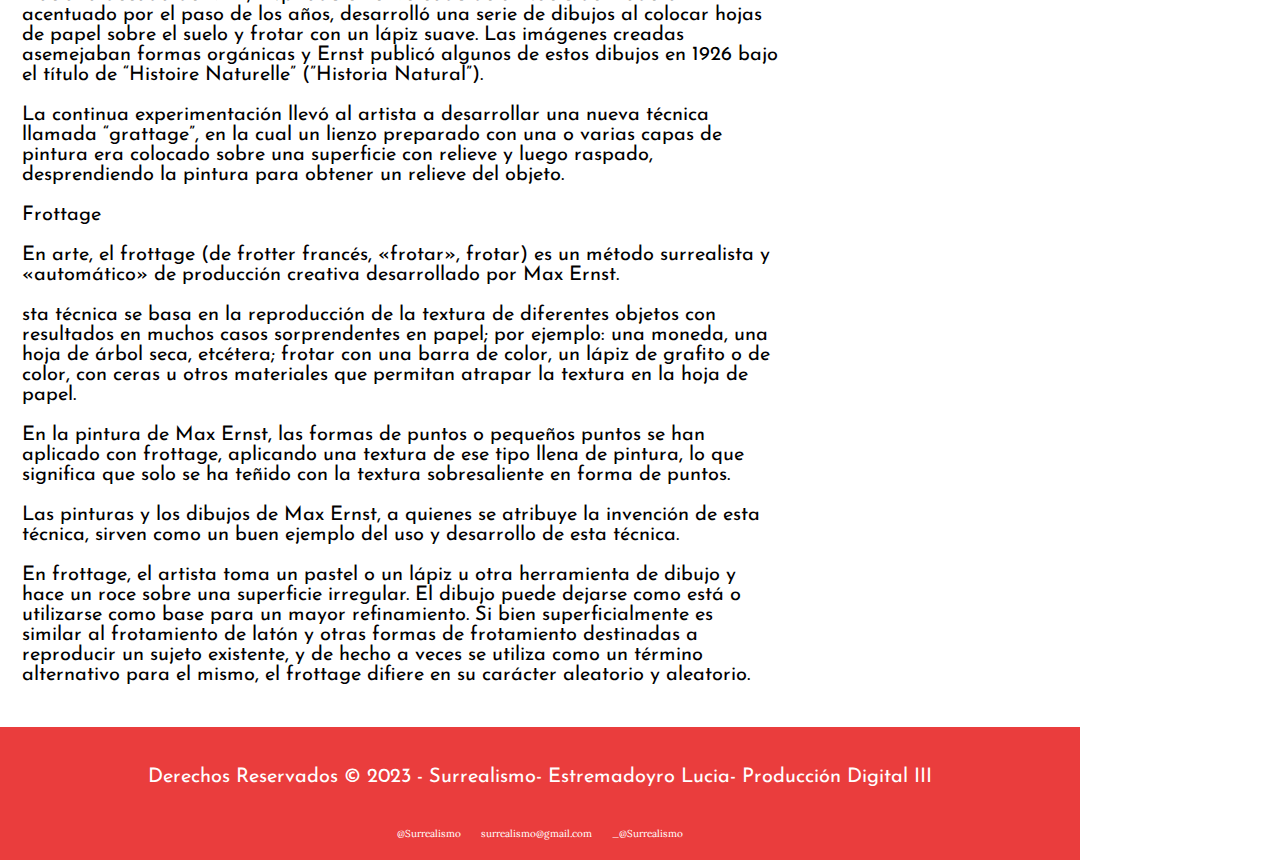
<file: tecnicas.html>
<!DOCTYPE html>
<html>
<head>
	<meta charset="utf-8">
	<meta name="viewport" content="width=device-width, initial-scale=1">
	<link rel="stylesheet" type="text/css" href="style.css">
	<title>Surrealismo</title>
	<link rel="stylesheet" href="https://cdn.jsdelivr.net/npm/swiper@9/swiper-bundle.min.css" />
</head>
<body>
	<header>
		<nav class="menuCSS3">
			<ul>
				<li>
					<div id="logo">
						<a href="index.html"><img src="img/logo.png" class="logo"></a>
					</div>
				</li>
				<li><a href="historia.html">Caracteristicas</a>
					<ul><label>
						<li><a href="caracteristicas.html">Historia</a></li></label>
						<li><a href="filosofia.html">Filosofía</a></li>
						
								<li><a href="tecnicas.html">Técnicas</a></li>
								<li><a href="disciplinas.html">Disciplinas</a></li>

						
						</li>
					</ul>
				</li>
				<li><a href="galeria.html">Galeria</a></li>
				<li><a href="artistas.html">Artistas</a>
					<ul>
						<li><a href="ernst.html">Max Ernst</a></li>
						<li><a href="dali.html">Salvador Dalí</a></li>
						<li><a href="magritte.html">René Magritte</a></li>
						<li><a href="miro.html">Joan Miró</a></li>
						<li><a href="chagall.html">Marc Chagall</a></li>
						<li><a href="ray.html">Man Ray</a></li>
					</ul>
				</li>
				<li><a href="curiosidades.html">Curiosidades</a> </li>
				<li><a href="#">Contacto</a>
				</li>
			</ul>
		</nav>
		<div class="container">
		   	<form class="serachbox">
		        <input type="search" class="searchbox-input">
		        <input type="submit" name="enviar" value="" class="searchbox-submit">
		    </form>
		</div>
	</header>
	.
	
	<section>

    <div class="swiper-wrapper">
      <div class="swiper-slide">
      	<img src="img/fondodiez.png"></a>
      	</div>     
  </div></div>
</section>
	
<section class="t">
      <h2 class="seccion-titulo">Técnicas</h2>
      <div class="seccion-texto">

    <div class="personaje">
      <img class="personaje-imagen" src="img/frottageernst.jpg" alt="personaje-img">
    </div>
      <p>Aerografía</p>

<p>La aerografía, más conocida cómo graffiti, es una técnica en donde un objeto tridimensional es utilizado para hacer un esténcil aplicando spray.

<p>El esténcil (del inglés stencil), es un tipo de decoración a partir de una plantilla, calco o «trepa» con un dibujo recortado o patrón, método que permite reproducir en serie la imagen representada.</p>

<p>El invento se atribuye a Charles Burdick, un pintor surrealista determinado a crear el primer pincel mecánico de la historia. Fue en 1983 cuando finalmente lo logró y con él realizó una serie de obras que fueron muy criticadas por haber sido hechas con un instrumento mecánico.
	</p>
</div></p>
 <div class="seccion-texto">
      <p>Collage</p>

<p>Por último, el collagraph es una técnica experimental del grabado consistente en construir una matriz a base de pegar sobre un soporte elementos que puedan ser entintados y estampados.</p> <p>Su principal aportación al mundo de la gráfica es la sustitución de las matrices tradicionales por otras radicalmente distintas, lo que supuso un replanteamiento fundamental en cuanto a la concepción técnica y estética. Los procedimientos para realizar un collagraph son múltiples y aquí solo hago un pequeño resumen.</p> <p>El soporte puede ser diverso: cartón, metal, plástico o madera y debe cumplir requisitos de resistencia, impermeabilidad, porosidad, estar desengrasado y no muy grueso para que no presente problemas en la prensa. Para prepararlo, por tanto, habrá que impermeabilizar aplicando goma laca, gesso o tapaporos, lijar, desengrasar… todo en base a que no se despegue nada y esté lo suficientemente endurecido para que resista la presión del tórculo.
	</p>
</div>
<div class="seccion-texto">
      <p>Grattage</p>

<p>La técnica grattage es una técnica de pintura surrealista creada por Max Ernst que consiste en colocar un lienzo con una o más capas de pintura al óleo sobre un objeto texturizado que luego se raspa. Joan Miró también fue uno de los pioneros del grattage y colaboró con Ernst en la creación de la técnica.</p>

<p>Hacia la década de 1920, inspirado en el veteado de un suelo de madera acentuado por el paso de los años, desarrolló una serie de dibujos al colocar hojas de papel sobre el suelo y frotar con un lápiz suave. Las imágenes creadas asemejaban formas orgánicas y Ernst publicó algunos de estos dibujos en 1926 bajo el título de “Histoire Naturelle” (”Historia Natural”).</p>

<p>La continua experimentación llevó al artista a desarrollar una nueva técnica llamada “grattage”, en la cual un lienzo preparado con una o varias capas de pintura era colocado sobre una superficie con relieve y luego raspado, desprendiendo la pintura para obtener un relieve del objeto.
	</p>
</div>
</p></div>

       <div class="seccion-texto">
      <p>Frottage</p>

<p>En arte, el frottage (de frotter francés, «frotar», frotar) es un método surrealista y «automático» de producción creativa desarrollado por Max Ernst.</p>

<p>sta técnica se basa en la reproducción de la textura de diferentes objetos con resultados en muchos casos sorprendentes en papel; por ejemplo: una moneda, una hoja de árbol seca, etcétera; frotar con una barra de color, un lápiz de grafito o de color, con ceras u otros materiales que permitan atrapar la textura en la hoja de papel.</p>
<p>
En la pintura de Max Ernst, las formas de puntos o pequeños puntos se han aplicado con frottage, aplicando una textura de ese tipo llena de pintura, lo que significa que solo se ha teñido con la textura sobresaliente en forma de puntos.</p>
<p>
Las pinturas y los dibujos de Max Ernst, a quienes se atribuye la invención de esta técnica, sirven como un buen ejemplo del uso y desarrollo de esta técnica.
</p>
<p>
En frottage, el artista toma un pastel o un lápiz u otra herramienta de dibujo y hace un roce sobre una superficie irregular. El dibujo puede dejarse como está o utilizarse como base para un mayor refinamiento. Si bien superficialmente es similar al frotamiento de latón y otras formas de frotamiento destinadas a reproducir un sujeto existente, y de hecho a veces se utiliza como un término alternativo para el mismo, el frottage difiere en su carácter aleatorio y aleatorio.</p>

</div>

</div></p></div></div></section>

 <footer class="footer">
    <div class="copyright">
      <p>Derechos Reservados &copy; 2023 - Surrealismo- Estremadoyro Lucia- Producción Digital III</p>
    </div>
    <div class="social-icono">
      <a href="#">@Surrealismo</a>
      <a href="#">surrealismo@gmail.com</a>
      <a href="#">_@Surrealismo</a>
    </div>
  </footer>
</body>
</html>
</file>
<file: style.css>
@import url('https://fonts.googleapis.com/css2?family=Josefin+Sans:wght@300&family=Lora&family=Quicksand&family=Roboto&display=swap');
@charset "utf-8"
*{
  margin: 0;
  padding: 0;
  box-sizing: border-box;
}
body{
  width: 1080px;
  background-color: #ffffff;
  margin: 0;
  padding: 0;
  box-sizing: border-box;
}
header{
  width: 100%;
  height: 80px;
  font-family: 'Quicksand', sans-serif;
  font-size: 13pt;
  position: relative;
  z-index: 2;
}
nav{
  width: 80%;
  height: 70px;
  float: left;
  padding-top: 1%;
}
section{
  width: 100%;
  float: left;
  position: relative;
  z-index: 1;
}
article{
  width: 100%;
  height: 100%;
}
  .menuCSS3 ul {
    display: flex;
    padding: 0;
    margin: 0;
    list-style: none;
  }
  .menuCSS3 a {
    display: block;
    padding: 1.2em;
    background-color: #ffffff;
    text-decoration: none;
    color: #191C26;
  }
  .menuCSS3 a:hover {
    color: #CC673B;
  }
  .menuCSS3 ul li ul {
    display: none;
  }
  .menuCSS3 ul li a:hover + ul, .menuCSS3 ul li ul:hover {
    display: block;
 
  }
.container{
  width:20%;
  height: 70px;
  float: right;
}
.searchbox{
    position:absolute;
    float:right;
    overflow:hidden;
}

.searchbox-input{
    width:70%;
    height:20%;
    margin-top: 14%;
    font-size: 12px;
    border: none;
    float: left;
}

.searchbox-submit{
    width:10%;
    height:20%;
    margin-top: 14%;
    cursor:pointer;
    border: none;
}



.swiper {
      width: 1080px;
      height: 100%;
      float: left;
      box-sizing: border-box;
    }

    .swiper-slide {
      text-align: center;
      font-size: 18px;
      background: #fff;
      display: flex;
      justify-content: center;
      align-items: center;
      object-fit: contain;
      overflow: hidden;
    }

    .swiper-slide img {
      display: flex;
      position: relative;
      width: 100%;
    }

.historia{
  width: 50%;
  background-color: lightgrey;
  padding: 5%;
  margin-top: 0%;
  position: relative;
}
h1{
   font-size: 50px;
   font-family: 'Quicksand', sans-serif;
  }
p{
  font-family: 'Josefin Sans', sans-serif;
  font-size: 20px;
}
p a{
  text-decoration: none;
}
.imghistoria{
  width: 30%;
  height: 350px;
  float: left;
  object-fit: scale-down;
  padding: 6%;
  background-color: lightgrey;
}
.inicio{
  display: flex;
}

 .grid-container {
      display: grid;
      grid-template-columns: repeat(3, 1fr);
      gap: 20px;
    }

    .profile {
      display: flex;
      flex-direction: column;
      align-items: center;
      text-align: center;
      padding: 2%x;
    }
.profile img:hover{
border-radius:50%;
-webkit-border-radius:50%;
box-shadow: 0px 0px 15px 15px #000000;
-webkit-box-shadow: 0px 0px 15px 15px #000000;
transform: rotate(360deg);
-webkit-transform: rotate right;
transform: rotate(-90deg);
filter: grayscale(80%);
filter: saturate(150%);

}
    .profile img {
      width: 60%;
      border-radius: 50%;
      margin-bottom: 20px;
    }

    .profile h2 {
      margin-bottom: 30px;
      margin-top: 5%;
      font-size: 40px;
      font-family: 'Quicksand', sans-serif;
    }

    .profile p {
      font-size: 16px;
    }
     .footer {
      display: grid;
      grid-template-columns: repeat(3, 1fr);
      grid-gap: 20px;
      background-color: #EA3D3D;
      color: #ffffff;
      padding: 20px;
      text-align: center;
    }

    .copyright {
      grid-column: 1 / span 3;
    }

    .social-icono {
      display: flex;
      justify-content: center;
      align-items: center;
      grid-column: 2 / span 1;
    }

    .social-icono a {
      color: #fff;
      margin: 0 10px;
      font-size: 10px;
      font-family: 'Lora', serif;
      text-decoration: none;
    }
  

 .grid-container-incio{
      display: grid;
      grid-template-columns: repeat(3, 1fr);
      justify-content: center;
      align-items: center;
      object-fit: cover;
    }

    .image-container-inicio{
      position: relative;
      overflow: hidden;
      border-radius: 5px;
    }

    .image-container-inicio:hover .image-overlay {
      opacity: 1;
      transform: scale(1);
    }

    .image-overlay {
      position: absolute;
      top: 0;
      left: 0;
      width: 100%;
      height: 100%;
      background-color: rgba(0, 0, 0, 0.5);
      opacity: 0;
      transform: scale(0);
      transition: opacity 0.3s ease, transform 0.3s ease;
      display: flex;
      justify-content: center;
      align-items: center;
    }

    .image-overlay a {
      text-decoration: none;
      color: #fff;
      font-size: 18px;
      padding: 10px 20px;
      border: 1px solid #fff;
      border-radius: 5px;
    }

.galeria-container {
      display: grid;
      grid-template-columns: repeat(3, 1fr);
      grid-gap: 20px;
    }

    .galeria-item {
      position: relative;
      overflow: hidden;
    }

    .galeria-imagen {
      width: 100%;
      height: 300px;
      object-fit: fill;
      transition: transform 0.3s ease;
    }

    .galeria-item:hover .galeria-imagen {
      transform: scale(1.1);
    }



.curiosidades {
      display: flex;
      flex-direction: column;
      align-items: center;
      text-align: center;
      padding: 2%x;
    }
.curiosidades img:hover{

  filter: saturate(150%);
  transform: scale(1.1);

}
    .curiosidades img {
      width: 60%;
      border-radius: 50%;
      margin-bottom: 20px;
    }

    .curiosidades h2 {
      margin-bottom: 30px;
      margin-top: 5%;
      font-size: 40px;
      font-family: 'Quicksand', sans-serif;
    }

    .curiosidades p {
      font-size: 16px;
    }



.container-historia {
      width: 100%;
    }

    .seccion {
      margin-bottom: 4%;
      padding: 2%;
    }
    .seccion-titulo {
      font-size: 24px;
      font-weight: bold;
      font-family: 'Lora', serif;
      color: darkred;
    }

    .seccion-imagen {
      float: right;
      width: 20%;
    }

    .seccion-texto {
      width: 70%;
    }

    .grid-container-historia {
      display: grid;
      grid-template-columns: 1fr 1fr;
      object-fit: contain;
    }

    .opcion {
     background-color: black;
      color: white;
      text-align: center;
      padding: 20px;
    }

    .opcion.blanco {
      background-color: white;
      color: black;
    }

    .opcion-titulo {
      font-size: 18px;
      margin-bottom: 10px;
      font-family: 'Lora', serif;
    }

    .opcion-imagen {
      width: 80%;
      margin-bottom: 20px;
    }

    .opcion-texto {
      margin-bottom: 20px;
      font-family: 'Josefin Sans', sans-serif;
    }

    .opcion-button {
      text-decoration: none;
      color: white;
      background-color: black;
      padding: 10px 20px;
      border-radius: 5px;
      font-family: 'Josefin Sans', sans-serif;
    }




    .container-personaje {
      max-width: 800px;
      margin: 0 auto;
      padding: 20px;
    }

    .personaje {
      text-align: center;
    }

    .personaje-imagen {
      width: 200px;
      height: 200px;
      border-radius: 50%;
      object-fit: cover;
      margin: 0 auto;
      transition: transform 0.3s ease;
    }

    .personaje-imagen:hover {
      transform: scale(1.1);
    }

    .bio {
      margin-top: 20px;
      text-align: justify;
    }
.t{
  text-align: left;
  padding: 2%;
}
</file>
